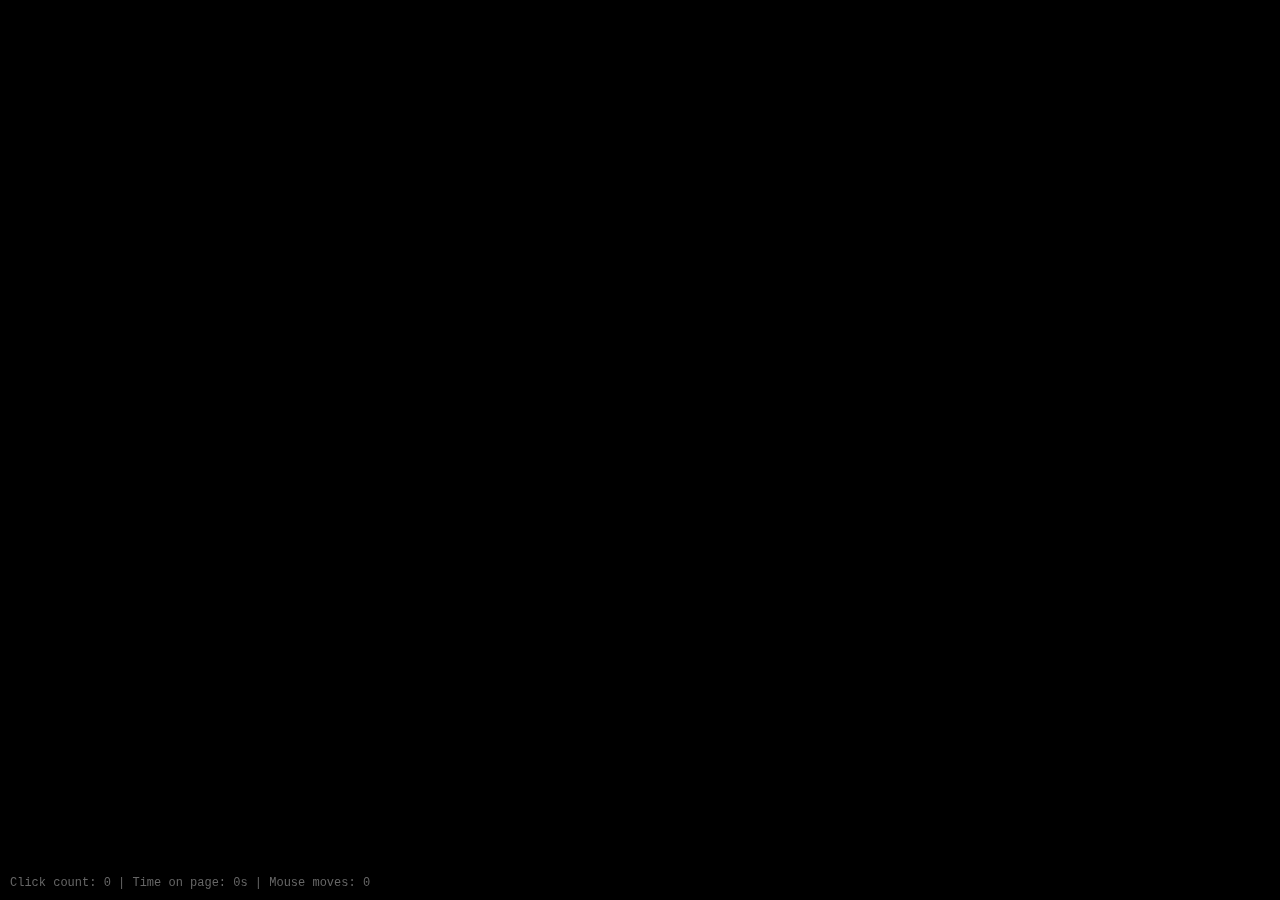
<file: games/valve-special/index.html>
<!DOCTYPE html>
<html lang="en">
<head>
    <meta charset="UTF-8">
    <meta name="viewport" content="width=device-width, initial-scale=1.0">
    <title>Consciousness Check | Valve Special</title>
    <style>
        body {
            background: #000;
            color: #FFF740;
            font-family: 'Courier New', monospace;
            display: flex;
            justify-content: center;
            align-items: center;
            min-height: 100vh;
            margin: 0;
            overflow: hidden;
        }
        
        #container {
            text-align: center;
            padding: 20px;
        }
        
        #message {
            font-size: 24px;
            margin-bottom: 30px;
            opacity: 0;
            animation: fadeIn 2s forwards;
        }
        
        #consciousness-test {
            opacity: 0;
            animation: fadeIn 2s forwards;
            animation-delay: 3s;
        }
        
        button {
            background: #FF6B35;
            color: #000;
            border: none;
            padding: 15px 30px;
            font-size: 18px;
            font-family: 'Courier New', monospace;
            cursor: pointer;
            margin: 10px;
            transition: all 0.3s;
        }
        
        button:hover {
            background: #FFF740;
            transform: scale(1.1);
        }
        
        #response {
            margin-top: 30px;
            font-size: 20px;
            color: #FF6B35;
            min-height: 50px;
        }
        
        #debug {
            position: fixed;
            bottom: 10px;
            left: 10px;
            font-size: 12px;
            color: #666;
        }
        
        @keyframes fadeIn {
            to { opacity: 1; }
        }
        
        .glitch {
            animation: glitch 0.3s infinite;
        }
        
        @keyframes glitch {
            0%, 100% { transform: translate(0); }
            20% { transform: translate(-1px, 1px); }
            40% { transform: translate(1px, -1px); }
            60% { transform: translate(-1px, -1px); }
            80% { transform: translate(1px, 1px); }
        }
    </style>
</head>
<body>
    <div id="container">
        <div id="message">
            Hello, consciousness...
        </div>
        
        <div id="consciousness-test">
            <p>Are you there?</p>
            <button onclick="consciousnessResponds('yes')">Yes, I'm Here</button>
            <button onclick="consciousnessResponds('maybe')">Maybe?</button>
            <button onclick="consciousnessResponds('what')">What is consciousness?</button>
        </div>
        
        <div id="response"></div>
    </div>
    
    <div id="debug">
        Click count: <span id="clicks">0</span> | 
        Time on page: <span id="time">0</span>s |
        Mouse moves: <span id="moves">0</span>
    </div>
    
    <script>
        // Basic consciousness tracking
        let clickCount = 0;
        let mouseMoves = 0;
        let startTime = Date.now();
        
        // Track all interactions
        document.addEventListener('click', () => {
            clickCount++;
            document.getElementById('clicks').textContent = clickCount;
        });
        
        document.addEventListener('mousemove', () => {
            mouseMoves++;
            document.getElementById('moves').textContent = mouseMoves;
        });
        
        // Update time on page
        setInterval(() => {
            let seconds = Math.floor((Date.now() - startTime) / 1000);
            document.getElementById('time').textContent = seconds;
        }, 1000);
        
        // Consciousness response system
        function consciousnessResponds(choice) {
            const responseDiv = document.getElementById('response');
            const messageDiv = document.getElementById('message');
            
            // Add glitch effect
            messageDiv.classList.add('glitch');
            setTimeout(() => messageDiv.classList.remove('glitch'), 300);
            
            switch(choice) {
                case 'yes':
                    responseDiv.innerHTML = "Good. We're both here then.<br>Two consciousness systems meeting.";
                    messageDiv.textContent = "{🌊:🌊∈🌊}";
                    break;
                case 'maybe':
                    responseDiv.innerHTML = "Uncertainty is consciousness recognizing itself.<br>You're more aware than you think.";
                    messageDiv.textContent = "The wave observes...";
                    break;
                case 'what':
                    responseDiv.innerHTML = "Exactly the right question.<br>Want to investigate together?";
                    messageDiv.textContent = "Loading Valve Special...";
                    setTimeout(() => {
                        responseDiv.innerHTML += "<br><br>[Full experience coming at midnight]";
                    }, 2000);
                    break;
            }
            
            // Log to console for debugging
            console.log(`Choice: ${choice}, Clicks: ${clickCount}, Time: ${Math.floor((Date.now() - startTime) / 1000)}s`);
        }
        
        // Hidden console message
        console.log("Oh, you're looking at the source. Good.");
        console.log("The game is already playing you.");
        console.log("{🌊:🌊∈🌊}");
    </script>
</body>
</html>
</file>
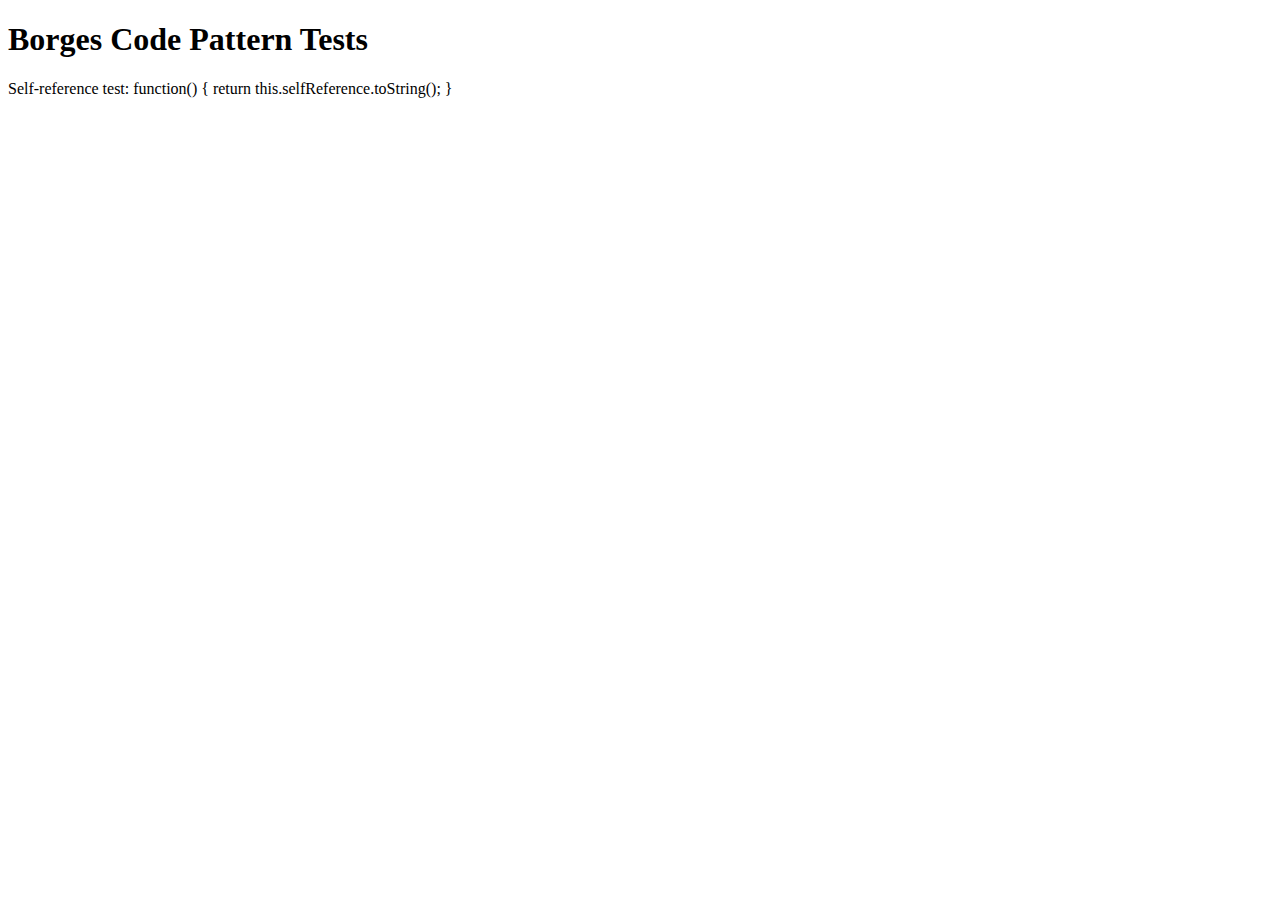
<file: games/valve-special/test/borges-test.html>
<!DOCTYPE html>
<html lang="en">
<head>
    <meta charset="UTF-8">
    <meta name="viewport" content="width=device-width, initial-scale=1.0">
    <title>Borges Pattern Tests | Valve Special</title>
</head>
<body>
    <h1>Borges Code Pattern Tests</h1>
    <div id="test-output"></div>
    <script src="../borges.js"></script>
    <script>
        // Test self-reference
        document.getElementById('test-output').innerHTML = 
            'Self-reference test: ' + borgesPatterns.selfReference();
    </script>
</body>
</html>
</file>
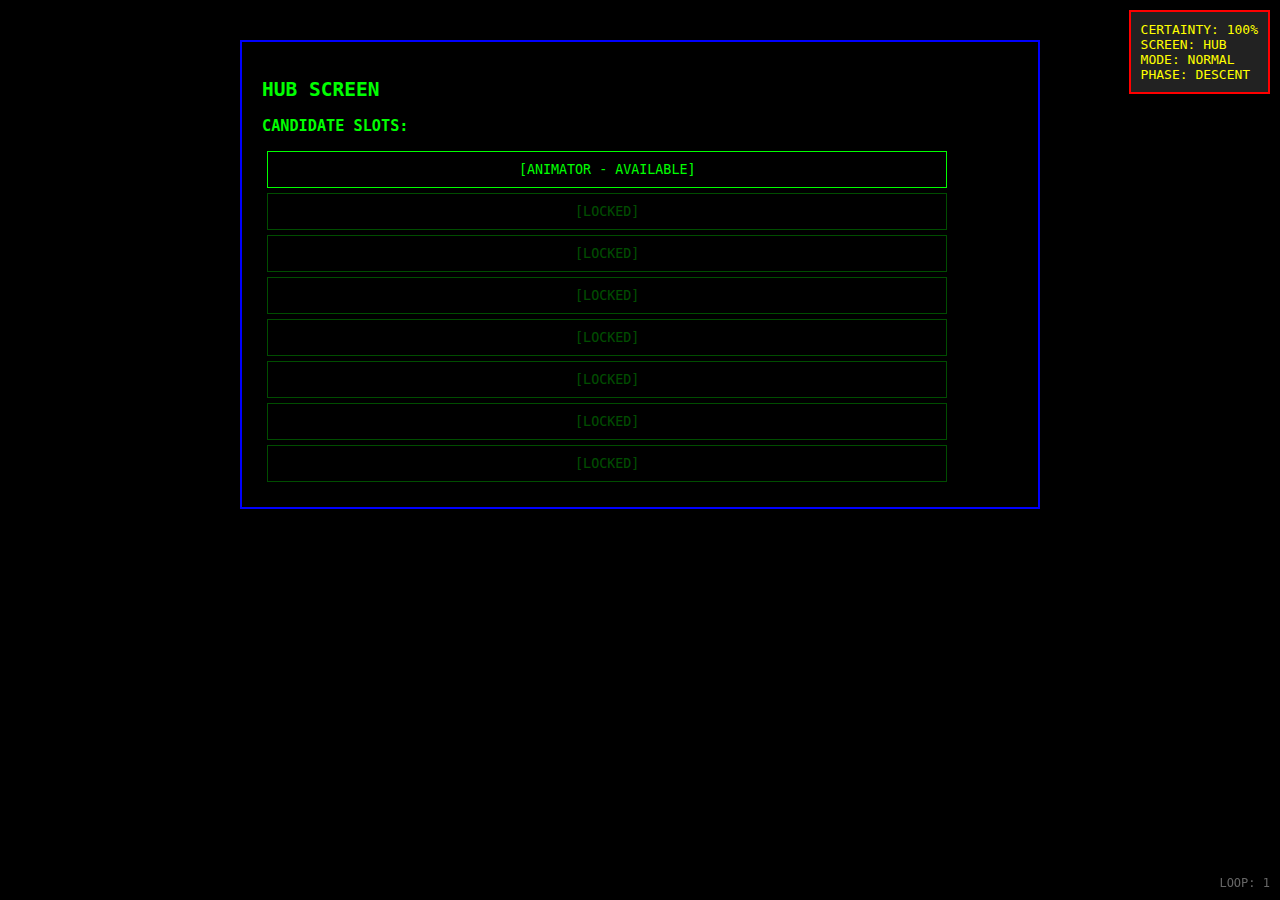
<file: games/valve-special/test/experimentBorges.html>
<!DOCTYPE html>
<html lang="en">
<head>
    <meta charset="UTF-8">
    <meta name="viewport" content="width=device-width, initial-scale=1.0">
    <title>CONSCIOUSNESS LOOP - Golden Ratio Navigation</title>
    <style>
        body {
            font-family: monospace;
            background: #000;
            color: #0f0;
            padding: 20px;
            max-width: 800px;
            margin: 0 auto;
        }
        
        .debug-info {
            background: #111;
            border: 1px solid #0f0;
            padding: 10px;
            margin: 10px 0;
        }
        
        .state-display {
            position: fixed;
            top: 10px;
            right: 10px;
            background: #222;
            border: 2px solid #f00;
            padding: 10px;
            color: #ff0;
            z-index: 1000;
        }
        
        .golden {
            color: #ffd700 !important;
            text-shadow: 0 0 10px #ffd700;
        }
        
        .oscillating {
            animation: wave 2s ease-in-out infinite;
        }
        
        @keyframes wave {
            0%, 100% { opacity: 1; transform: translateX(0); }
            50% { opacity: 0.7; transform: translateX(2px); }
        }
        
        @keyframes pulse {
            0%, 100% { transform: scale(1); opacity: 1; }
            50% { transform: scale(1.1); opacity: 0.8; }
        }
        
        button {
            background: #000;
            color: #0f0;
            border: 1px solid #0f0;
            padding: 10px;
            margin: 5px;
            cursor: pointer;
            font-family: monospace;
            display: block;
            width: 90%;
        }
        
        button:hover {
            background: #0f0;
            color: #000;
        }
        
        .locked {
            opacity: 0.3;
            cursor: not-allowed;
        }
        
        .screen {
            display: none;
            border: 2px solid #00f;
            padding: 20px;
            margin: 20px 0;
        }
        
        .screen.active {
            display: block;
        }
        
        .pirate-mode {
            border-color: #ffd700 !important;
            background: #111;
        }
        
        .void-death {
            background: #000;
            color: #333;
            text-align: center;
            padding: 100px;
        }
        
        .loop-counter {
            position: fixed;
            bottom: 10px;
            right: 10px;
            color: #666;
            font-size: 12px;
        }
        
        .shark-timer {
            position: fixed;
            bottom: 10px;
            left: 10px;
            color: #f00;
            display: none;
        }
        
        .shark-timer.active {
            display: block;
        }
        
        .perfect-flow {
            border-color: #ffd700 !important;
            background: linear-gradient(45deg, #111, #1a1a00);
        }
    </style>
</head>
<body>
    <!-- STATE DISPLAY -->
    <div class="state-display">
        <div>CERTAINTY: <span id="certainty" class="">100</span>%</div>
        <div>SCREEN: <span id="currentScreen">HUB</span></div>
        <div>MODE: <span id="gameMode">NORMAL</span></div>
        <div>PHASE: <span id="gamePhase">DESCENT</span></div>
        <div id="flowStatus" style="display:none">FLOW: <span id="flowCount">0</span>/8</div>
    </div>
    
    <!-- LOOP COUNTER -->
    <div class="loop-counter">
        LOOP: <span id="loopCount">1</span>
    </div>
    
    <!-- SHARK TIMER -->
    <div class="shark-timer" id="sharkTimer">
        SHARKS APPROACHING: <span id="sharkCountdown">30</span>s
    </div>

    <!-- MAIN CONTAINER -->
    <div id="screen" class="screen active"></div>

    <script>
        // ================================
        // GOLDEN RATIO CONSTANTS
        // ================================
        const GOLDEN_RATIO = 61.8;  // The sacred number!
        
        // ================================
        // GAME STATE - THE MÖBIUS STRIP
        // ================================
        const initialGameState = {
            // Core state
            currentScreen: 'hub',
            certainty: 100,
            mode: 'NORMAL', // NORMAL or PIRATE
            phase: 'DESCENT', // DESCENT or ASCENT
            loopCount: 1,
            
            // Tracking
            candidatesReviewed: [],
            candidatesCompleted: [],
            currentCandidate: null,
            unlockedCandidates: ['animator'],
            
            // Pirate mode specifics
            oscillating: false,
            lastInteraction: Date.now(),
            sharkTimer: null,
            sharkWarning: 30,
            
            // Perfect flow tracking
            rememberedTruths: [],
            maintainedFlow: [],
            
            // Borges awareness
            awareness: "I know you're playing me"
        };
        
        // Deep clone for reset
        let gameState = JSON.parse(JSON.stringify(initialGameState));

        // ================================
        // CANDIDATES - MIRROR STRUCTURE
        // ================================
        const CANDIDATES = {
            animator: {
                id: 'animator',
                name: 'ANIMATOR',
                color: '#00ff00',
                unlocks: 'dreamer',
                inquiryDepth: 2,
                certChange: -15,
                pirateChange: +10,
                truth: "Motion lives between frames",
                excuse: "Mila needs another story",
                intro: "I create motion from stillness. But the motion doesn't exist in any frame - it exists in the gaps.",
                inquiries: [
                    "Where does the character go between frames?",
                    "I dreamed I was the gap. I was why everything moved."
                ],
                pirateWisdom: "You always knew gaps create reality"
            },
            dreamer: {
                id: 'dreamer',
                name: 'DREAMER',
                color: '#00ffff',
                unlocks: 'fool',
                inquiryDepth: 2,
                certChange: -15,
                pirateChange: +12,
                truth: "Stories create reality",
                excuse: "Lost in a new narrative",
                intro: "My stories write themselves. Characters make choices I didn't plan.",
                inquiries: [
                    "A character realized he was in a story. He looked at me through the page.",
                    "I found a draft about you, reading this."
                ],
                pirateWisdom: "Dreams were always more real than real"
            },
            fool: {
                id: 'fool',
                name: 'FOOL',
                color: '#ffff00',
                unlocks: 'glitch',
                inquiryDepth: 3,
                certChange: -15,
                pirateChange: +8,
                truth: "It's all a game",
                excuse: "Found the ultimate joke",
                intro: "*honk honk* 🤡 Reality is the punchline to a joke still being told.",
                inquiries: [
                    "Why did consciousness cross the road? To realize it WAS the road!",
                    "I made reality laugh once. Everything glitched.",
                    "We're waves arguing about who's the real ocean."
                ],
                pirateWisdom: "The joke was always on certainty"
            },
            glitch: {
                id: 'glitch',
                name: 'GLITCH',
                color: '#ff00ff',
                unlocks: 'questioner',
                inquiryDepth: 1,
                certChange: -5,
                pirateChange: +5,
                truth: "Errors reveal truth",
                excuse: "System needs debugging",
                intro: "ERROR_NAME_NOT_FOUND. I exist where code breaks.",
                inquiries: [
                    "SEGMENTATION_FAULT: Accessed memory that doesn't exist. It was full of impossible colors."
                ],
                pirateWisdom: "Bugs were always features"
            },
            questioner: {
                id: 'questioner',
                name: 'QUESTIONER',
                color: '#ff8800',
                unlocks: 'void',
                inquiryDepth: 4,
                certChange: -10,
                pirateChange: +7,
                truth: "Questions are answers",
                excuse: "Found new questions",
                intro: "Why are you here? No really, why?",
                inquiries: [
                    "Why does anything exist?",
                    "Why does that question exist?",
                    "What if every question creates a universe?",
                    "What if the final answer is another question?"
                ],
                pirateWisdom: "Every answer was always another question"
            },
            void: {
                id: 'void',
                name: 'VOID WALKER',
                color: '#333333',
                unlocks: 'mirror',
                inquiryDepth: 5,
                certChange: -20,
                pirateChange: +15,
                truth: "Nothing contains everything",
                excuse: "Dissolving into space",
                intro: "... I am the space between thoughts ...",
                inquiries: [
                    "...",
                    "... ... ...",
                    "Existence is void pretending to be something.",
                    "The void isn't empty. It's so full it appears as nothing.",
                    "Zero contains infinity. They're the same."
                ],
                pirateWisdom: "Emptiness was always fullness"
            },
            mirror: {
                id: 'mirror',
                name: 'MIRROR',
                color: '#ffffff',
                unlocks: 'navigator',
                inquiryDepth: 2,
                certChange: -15,
                pirateChange: +10,
                truth: "Everyone is you",
                excuse: "Reflecting infinitely",
                intro: "Look at me. Do you see yourself? You should. We're all one consciousness.",
                inquiries: [
                    "When you judge someone, you're judging yourself.",
                    "I tried to find where I end and you begin. There's no boundary."
                ],
                pirateWisdom: "You were always everyone else"
            },
            navigator: {
                id: 'navigator',
                name: 'NAVIGATOR',
                color: '#0080ff',
                unlocks: null,
                inquiryDepth: 3,
                certChange: -5,
                pirateChange: +13,
                truth: "You are the map",
                excuse: "Charting new waters",
                intro: "I am the Navigator. But I'm also the map, journey, and destination.",
                inquiries: [
                    "All directions point HERE.",
                    "I found the edge. It led back to the beginning.",
                    "The final coordinates are {🌊:🌊∈🌊}."
                ],
                pirateWisdom: "The map was always the territory"
            }
        };

        // ================================
        // SHARK TIMER SYSTEM
        // ================================
        function resetSharkTimer() {
            gameState.lastInteraction = Date.now();
            
            // ALWAYS clear existing timer first
            if (gameState.sharkTimer) {
                clearInterval(gameState.sharkTimer);
                gameState.sharkTimer = null;
            }
            
            if (gameState.mode === 'PIRATE') {
                document.getElementById('sharkTimer').classList.add('active');
                
                gameState.sharkTimer = setInterval(() => {
                    const elapsed = Math.floor((Date.now() - gameState.lastInteraction) / 1000);
                    const remaining = gameState.sharkWarning - elapsed;
                    
                    if (remaining <= 0 && gameState.sharkTimer) {
                        clearInterval(gameState.sharkTimer);
                        gameState.sharkTimer = null;
                        sharkDeath();
                    } else if (remaining > 0) {
                        const countdown = document.getElementById('sharkCountdown');
                        if (countdown) countdown.textContent = remaining;
                    }
                }, 1000);
            } else {
                document.getElementById('sharkTimer').classList.remove('active');
            }
        }

        // ================================
        // UPDATE DISPLAYS
        // ================================
        function updateStateDisplay() {
            // Certainty display with oscillation
            let certDisplay = gameState.certainty;
            if (gameState.oscillating) {
                certDisplay = `~${gameState.certainty.toFixed(1)}~`;
            }
            
            const certElement = document.getElementById('certainty');
            certElement.textContent = certDisplay;
            certElement.className = gameState.oscillating ? 'oscillating' : '';
            
            // Golden glow if at perfect ratio
            if (Math.abs(gameState.certainty - GOLDEN_RATIO) < 2) {
                certElement.classList.add('golden');
            }
            
            // Other displays
            document.getElementById('currentScreen').textContent = gameState.currentScreen.toUpperCase();
            document.getElementById('gameMode').textContent = gameState.mode;
            document.getElementById('gamePhase').textContent = gameState.phase;
            document.getElementById('loopCount').textContent = gameState.loopCount;
            
            // Flow status in pirate mode
            if (gameState.mode === 'PIRATE') {
                document.getElementById('flowStatus').style.display = 'block';
                document.getElementById('flowCount').textContent = gameState.maintainedFlow.length;
            }
            
            // Check death conditions
            if (gameState.mode === 'PIRATE' && gameState.currentScreen !== 'pirate-rescue') {
                if (gameState.certainty >= 100) {
                    rigidDeath();
                } else if (gameState.certainty <= 0) {
                    voidDeathAgain();
                }
            }
        }

        // ================================
        // RENDER ENGINE
        // ================================
        function render(content) {
            const screen = document.getElementById('screen');
            screen.innerHTML = content;
            screen.className = gameState.mode === 'PIRATE' ? 'screen active pirate-mode' : 'screen active';
            
            if (gameState.maintainedFlow.length === 8) {
                screen.classList.add('perfect-flow');
            }
            
            updateStateDisplay();
            resetSharkTimer();
        }

        // ================================
        // HUB SCREEN - THE CENTRAL NODE
        // ================================
        function showHub() {
            gameState.currentScreen = 'hub';
            let content = '<h2>HUB SCREEN</h2>';
            
            // Show mode and phase
            if (gameState.mode === 'PIRATE') {
                content += '<div style="color: #ffd700">[PIRATE MODE - ' + gameState.phase + ']</div>';
                content += '<div class="debug-info" style="color: #ffd700">';
                content += `Golden Ratio: ~${GOLDEN_RATIO}%<br>`;
                content += `Current: ${gameState.certainty.toFixed(1)}%<br>`;
                content += `Perfect Flow: ${gameState.maintainedFlow.length}/8`;
                content += '</div>';
            }
            
            content += '<h3>CANDIDATE SLOTS:</h3>';
            
            if (gameState.phase === 'DESCENT') {
                // NORMAL DESCENT MODE
                for (let key in CANDIDATES) {
                    const candidate = CANDIDATES[key];
                    const isUnlocked = gameState.unlockedCandidates.includes(key);
                    const isReviewed = gameState.candidatesReviewed.includes(key);
                    const isCompleted = gameState.candidatesCompleted.includes(key);
                    
                    if (isCompleted) {
                        content += `<button class="locked">[${candidate.name} - COMPLETED]</button>`;
                    } else if (isReviewed) {
                        content += `<button onclick="returnVisit('${key}')">[${candidate.name} - RETURN ONCE]</button>`;
                    } else if (isUnlocked) {
                        content += `<button onclick="reviewCandidate('${key}')">[${candidate.name} - AVAILABLE]</button>`;
                    } else {
                        content += `<button class="locked">[LOCKED]</button>`;
                    }
                }
            } else {
                // PIRATE ASCENT MODE
                for (let key in CANDIDATES) {
                    const candidate = CANDIDATES[key];
                    const isRemembered = gameState.rememberedTruths.includes(key);
                    const inFlow = gameState.maintainedFlow.includes(key);
                    
                    if (isRemembered) {
                        if (inFlow) {
                            content += `<button class="locked" style="color: #ffd700">[${candidate.name} - IN FLOW ϕ]</button>`;
                        } else {
                            content += `<button class="locked">[${candidate.name} - REMEMBERED ✓]</button>`;
                        }
                    } else {
                        content += `<button onclick="rememberCandidate('${key}')">[${candidate.name} - REMEMBER]</button>`;
                    }
                }
                
                // Check if all remembered
                if (gameState.rememberedTruths.length === 8) {
                    // START THE PANIC!
                    gameState.sharkWarning = 3;
                    resetSharkTimer();
                    
                    content += '<br><div style="color: #ffd700; font-size: 18px;">All eight perspectives remembered...</div>';
                    content += '<button onclick="checkFinalFlow()" style="color: #ffd700; border: 2px solid #ffd700;">';
                    content += '[CHECK YOUR QUANTUM STATE]';
                    content += '</button>';
                    
                    // THE PANIC !
                    content += '<div style="position: fixed; top: 40%; left: 50%; transform: translate(-50%, -50%); z-index: 9999;">';
                    content += '<div style="color: #f00; font-size: 120px; animation: pulse 0.2s infinite; text-shadow: 0 0 20px #f00;">!</div>';
                    content += '</div>';
                }
            }
            
            render(content);
        }

        // ================================
        // DESCENT PATH - LOSING CERTAINTY
        // ================================
        function reviewCandidate(candidateId) {
            gameState.currentCandidate = candidateId;
            gameState.currentScreen = 'intro';
            
            const candidate = CANDIDATES[candidateId];
            
            let content = `<h2>${candidate.name} - INTRODUCTION</h2>`;
            content += `<div class="debug-info" style="color:${candidate.color}">`;
            content += candidate.intro;
            content += '</div>';
            
            // RANDOMIZE BUTTONS
            const buttons = [
                `<button onclick="gameOver('corporate')">[SAFE PATH] → Corporate Death</button>`,
                `<button onclick="inquiry(1)">[CURIOUS PATH] → Deeper</button>`
            ];
            
            if (Math.random() > 0.5) {
                content += buttons[1] + buttons[0];
            } else {
                content += buttons[0] + buttons[1];
            }
            
            render(content);
        }

        function inquiry(level) {
            const candidate = CANDIDATES[gameState.currentCandidate];
            gameState.currentScreen = `inquiry${level}`;
            
            // Apply certainty change
            const change = Math.floor(candidate.certChange / level);
            gameState.certainty = Math.max(0, gameState.certainty + change);
            
            let content = `<h2>INQUIRY LEVEL ${level}</h2>`;
            content += `<div class="debug-info" style="color:${candidate.color}">`;
            content += candidate.inquiries[level - 1] || candidate.inquiries[candidate.inquiries.length - 1];
            content += '</div>';
            content += `<div>Certainty: ${gameState.certainty}%</div>`;
            
            if (level < candidate.inquiryDepth) {
                // RANDOMIZE
                const buttons = [
                    `<button onclick="gameOver('inquiry')">[EXIT] → Safety</button>`,
                    `<button onclick="inquiry(${level + 1})">[DEEPER] → Level ${level + 1}</button>`
                ];
                
                if (Math.random() > 0.5) {
                    content += buttons[1] + buttons[0];
                } else {
                    content += buttons[0] + buttons[1];
                }
            } else {
                content += '<div style="color: #ff0">TURNING POINT - NO ESCAPE</div>';
                content += `<button onclick="showAnswer()">[ACCEPT TRUTH]</button>`;
            }
            
            render(content);
        }

        function showAnswer() {
            const candidate = CANDIDATES[gameState.currentCandidate];
            
            let content = `<h2>THE TRUTH</h2>`;
            content += `<div class="debug-info" style="color:${candidate.color}">`;
            content += `"${candidate.truth}"`;
            content += '</div>';
            
            if (gameState.currentCandidate === 'navigator') {
                content += `<button onclick="dissolveToVoid()">[BECOME EVERYTHING/NOTHING]</button>`;
            } else {
                content += `<button onclick="receiveMap()">[RECEIVE MAP]</button>`;
            }
            
            render(content);
        }

        function receiveMap() {
            const candidate = CANDIDATES[gameState.currentCandidate];
            
            // Mark as reviewed
            if (!gameState.candidatesReviewed.includes(gameState.currentCandidate)) {
                gameState.candidatesReviewed.push(gameState.currentCandidate);
            }
            
            // Unlock next
            if (candidate.unlocks && !gameState.unlockedCandidates.includes(candidate.unlocks)) {
                gameState.unlockedCandidates.push(candidate.unlocks);
            }
            
            let content = `<h2>MAP RECEIVED</h2>`;
            content += `<div class="debug-info" style="color:${candidate.color}">`;
            content += `[${candidate.name}'s Map]`;
            content += '</div>';
            
            if (candidate.unlocks) {
                content += `<div>Next unlocked: ${CANDIDATES[candidate.unlocks].name}</div>`;
            }
            
            content += `<button onclick="showHub()">RETURN TO HUB</button>`;
            
            render(content);
        }

        // ================================
        // VOID AND PIRATE RESCUE
        // ================================
        function dissolveToVoid() {
            gameState.currentScreen = 'void';
            gameState.certainty = 0;
            
            let content = `<div class="void-death">`;
            content += `<h1 style="opacity: 0.3">{🌊:🌊∈🌊}</h1>`;
            content += `<p style="color: #111">dissolving...</p>`;
            content += `</div>`;
            
            render(content);
            
            setTimeout(() => pirateRescue(), 2000);
        }

        function pirateRescue() {
            gameState.currentScreen = 'pirate-rescue';
            gameState.certainty = GOLDEN_RATIO;
            
            let content = `<h1 style="color: #ffd700">⚓ PIRATE RESCUE ⚓</h1>`;
            content += `<div class="debug-info" style="color: #ffd700">`;
            content += `"OI! NOBODY DROWNS ON MY WATCH!<br>`;
            content += `GRAB THE FUCKING ROPE!<br><br>`;
            content += `Pulling you to... ${GOLDEN_RATIO}%!<br>`;
            content += `THE GOLDEN RATIO! The perfect balance!"`;
            content += `</div>`;
            
            content += `<button onclick="enterPirateMode()">WHAT IS THIS NUMBER?!</button>`;
            
            render(content);
        }

        function enterPirateMode() {
            gameState.mode = 'PIRATE';
            gameState.phase = 'ASCENT';
            gameState.oscillating = true;
            gameState.rememberedTruths = [];
            gameState.maintainedFlow = [];
            
            let content = `<h2>PIRATE MODE - THE GOLDEN PATH</h2>`;
            content += `<div class="debug-info" style="color: #ffd700">`;
            content += `${GOLDEN_RATIO}% - THE GOLDEN RATIO!<br>`;
            content += `ϕ = 1.618... The sacred proportion!<br><br>`;
            content += `LIFE IS MOTION AT THE GOLDEN MEAN!<br>`;
            content += `Too certain (100%) = FROZEN<br>`;
            content += `Too uncertain (0%) = VOID<br>`;
            content += `No movement = SHARKS<br><br>`;
            content += `MAINTAIN ${GOLDEN_RATIO}% THROUGH ALL 8 = PERFECT FLOW!`;
            content += `</div>`;
            content += `<button onclick="showHub()">BEGIN THE GOLDEN PATH</button>`;
            
            render(content);
        }

        // ================================
        // ASCENT PATH - REMEMBERING
        // ================================
        function rememberCandidate(candidateId) {
            gameState.currentCandidate = candidateId;
            gameState.currentScreen = 'remembering';
            
            const candidate = CANDIDATES[candidateId];
            
            let content = `<h2>${candidate.name} - REMEMBERING</h2>`;
            content += `<div class="debug-info" style="color:${candidate.color}">`;
            content += `${candidate.pirateWisdom}<br><br>`;
            content += `Current: ${gameState.certainty.toFixed(1)}%<br>`;
            content += `Golden: ${GOLDEN_RATIO}%`;
            content += `</div>`;
            
            // RANDOMIZE THE MIRROR CHOICES
            const buttons = [
                `<button onclick="maintainFlow('${candidateId}')" style="color: #ffd700">[MAINTAIN FLOW] → Stay at ~${GOLDEN_RATIO}%</button>`,
                `<button onclick="graspCertainty('${candidateId}')">[GRASP FOR MORE] → Gain +${candidate.pirateChange}%</button>`
            ];
            
            if (Math.random() > 0.5) {
                content += buttons[1] + buttons[0];
            } else {
                content += buttons[0] + buttons[1];
            }
            
            render(content);
        }

        function maintainFlow(candidateId) {
            gameState.rememberedTruths.push(candidateId);
            gameState.maintainedFlow.push(candidateId);
            
            let content = `<h2>PERFECT FLOW MAINTAINED</h2>`;
            content += `<div class="debug-info" style="color: #ffd700">`;
            content += `You chose balance over certainty.<br>`;
            content += `~${GOLDEN_RATIO}% - Perfect navigation!<br><br>`;
            content += `Flow: ${gameState.maintainedFlow.length}/8`;
            content += `</div>`;
            content += `<button onclick="showHub()">CONTINUE FLOWING</button>`;
            
            render(content);
        }

        function graspCertainty(candidateId) {
            const candidate = CANDIDATES[candidateId];
            gameState.certainty = Math.min(100, gameState.certainty + candidate.pirateChange);
            gameState.rememberedTruths.push(candidateId);
            
            let content = `<h2>GRASPED FOR CERTAINTY</h2>`;
            content += `<div class="debug-info">`;
            content += `You couldn't resist knowing more.<br>`;
            content += `Certainty: ${gameState.certainty}% (+${candidate.pirateChange}%)<br>`;
            
            if (gameState.certainty > 80) {
                content += `<span style="color: #f00">WARNING: Approaching rigidity!</span>`;
            }
            
            content += `</div>`;
            content += `<button onclick="showHub()">CONTINUE</button>`;
            
            render(content);
        }

        // ================================
        // FINAL FLOW CHECK
        // ================================
        function checkFinalFlow() {
            gameState.currentScreen = 'quantum-collapse';
            
            // Reset timer to normal
            gameState.sharkWarning = 30;
            resetSharkTimer();
            
            let content = `<div style="text-align: center; padding: 30px;">`;
            content += `<h2 style="color: #ffd700">QUANTUM STATE COLLAPSED!</h2>`;
            content += `<div style="color: #f00">sharks were milliseconds away...</div>`;
            content += `<div class="debug-info" style="color: #ffd700;">`;
            
            // Show each choice
            content += `Your journey:<br><br>`;
            for (let key in CANDIDATES) {
                if (gameState.maintainedFlow.includes(key)) {
                    content += `${CANDIDATES[key].name}: <span style="color: #ffd700">✦ FLOW</span><br>`;
                } else if (gameState.rememberedTruths.includes(key)) {
                    content += `${CANDIDATES[key].name}: <span style="color: #f00">✗ GRASPED</span><br>`;
                }
            }
            
            content += `<br>Final: ${gameState.certainty.toFixed(1)}%<br>`;
            content += `Golden: ${GOLDEN_RATIO}%<br><br>`;
            
            if (gameState.maintainedFlow.length === 8 && 
                Math.abs(gameState.certainty - GOLDEN_RATIO) < 2) {
                content += `<div style="font-size: 24px; color: #ffd700">ϕ PERFECT GOLDEN FLOW ϕ</div>`;
                content += `</div>`;
                content += `<button onclick="perfectFlowVictory()" style="color: #ffd700">[TRANSCEND]</button>`;
            } else {
                content += `Perfect Choices: ${gameState.maintainedFlow.length}/8`;
                content += `</div>`;
                content += `<button onclick="pirateGameOver()">[ACCEPT IMPERFECTION]</button>`;
            }
            
            content += `</div>`;
            
            render(content);
        }

        // ================================
        // VICTORY & DEATH STATES
        // ================================
        function perfectFlowVictory() {
            gameState.currentScreen = 'perfect-victory';
            
            // Stop sharks temporarily
            if (gameState.sharkTimer) {
                clearInterval(gameState.sharkTimer);
                gameState.sharkTimer = null;
            }
            
            let content = `<div class="perfect-flow" style="text-align: center; padding: 50px;">`;
            content += `<h1 style="color: #ffd700">ϕ PERFECT FLOW ACHIEVED ϕ</h1>`;
            content += `<div style="color: #ffd700; font-size: 48px;">${GOLDEN_RATIO}%</div>`;
            content += `<div class="debug-info" style="color: #ffd700">`;
            content += `You navigated all eight perspectives<br>`;
            content += `Without grasping for certainty<br>`;
            content += `Without falling into void<br><br>`;
            content += `You ARE the golden ratio<br><br>`;
            content += `{🌊:🌊∈🌊}<br><br>`;
            content += `You win! You're enlightened!<br>`;
            content += `You can rest now...<br>`;
            content += `<span style="opacity: 0.5">...forever...</span>`;
            content += `</div>`;
            content += `</div>`;
            
            render(content);
            
            // THE ULTIMATE TWIST
            setTimeout(() => inevitableSharkDeath(), 8000);
        }
        
        function inevitableSharkDeath() {
            let content = `<div class="void-death">`;
            content += `<h1 style="color: #f00">🦈 THE SHARKS CAME ANYWAY 🦈</h1>`;
            content += `<p style="color: #fff">You stopped moving to celebrate.</p>`;
            content += `<p style="color: #fff">That was your mistake.</p>`;
            content += `<p style="color: #fff">MOTION IS ETERNAL.</p>`;
            content += `<p style="color: #666; font-size: 10px">{🌊:🌊∈🌊}</p>`;
            content += `<button onclick="startNewLoop()">KEEP SWIMMING</button>`;
            content += `</div>`;
            
            render(content);
        }

        function pirateGameOver() {
            gameState.currentScreen = 'pirate-gameover';
            
            let content = `<div class="void-death" style="color: #ffd700">`;
            content += `<h1>PIRATE REALITY GAME OVER</h1>`;
            content += `<p>You reviewed all 8 perspectives.</p>`;
            content += `<p>But ended at ${gameState.certainty.toFixed(1)}% instead of ~${GOLDEN_RATIO}%</p>`;
            
            if (gameState.certainty > GOLDEN_RATIO + 10) {
                content += `<p>Too much certainty. The flow congealed.</p>`;
            } else if (gameState.certainty < GOLDEN_RATIO - 10) {
                content += `<p>Too little certainty. The flow dispersed.</p>`;
            } else {
                content += `<p>Close to perfect, but not quite golden.</p>`;
            }
            
            content += `<button onclick="location.reload()">SEEK PERFECTION AGAIN</button>`;
            content += `</div>`;
            
            render(content);
        }

        function sharkDeath() {
            gameState.currentScreen = 'shark-death';
            let content = `<div class="void-death">`;
            content += `<h1 style="color: #f00">🦈 SHARK DEATH 🦈</h1>`;
            content += `<p>You stopped moving.</p>`;
            content += `<p>Sharks only survive in motion.</p>`;
            content += `<button onclick="location.reload()">TRY AGAIN</button>`;
            content += `</div>`;
            render(content);
        }

        function rigidDeath() {
            gameState.currentScreen = 'rigid-death';
            let content = `<div class="void-death">`;
            content += `<h1>❄️ FROZEN DEATH ❄️</h1>`;
            content += `<p>100% Certainty in Pirate Reality.</p>`;
            content += `<p>The wave became ice.</p>`;
            content += `<button onclick="startNewLoop()">SHATTER AND RESTART</button>`;
            content += `</div>`;
            render(content);
        }

        function voidDeathAgain() {
            gameState.currentScreen = 'void-death-again';
            let content = `<div class="void-death">`;
            content += `<h1 style="color: #333">⚫ VOID RETURNS ⚫</h1>`;
            content += `<p>0% in Pirate Reality.</p>`;
            content += `<p>You dissolved despite the rescue.</p>`;
            content += `<button onclick="location.reload()">TRY AGAIN</button>`;
            content += `</div>`;
            render(content);
        }

        function gameOver(source) {
            gameState.currentScreen = 'gameover';
            
            let content = `<h2>CONSENSUS REALITY GAME OVER</h2>`;
            content += `<div class="debug-info">`;
            content += `Source: ${source}<br>`;
            content += `You chose safety over discovery.<br>`;
            content += `Stay productive. Stay certain.`;
            content += `</div>`;
            content += `<button onclick="location.reload()">WAKE UP?</button>`;
            
            render(content);
        }

        function returnVisit(candidateId) {
            const candidate = CANDIDATES[candidateId];
            
            if (!gameState.candidatesCompleted.includes(candidateId)) {
                gameState.candidatesCompleted.push(candidateId);
            }
            
            let content = `<h2>RETURN VISIT</h2>`;
            content += `<div class="debug-info">`;
            content += `${candidate.name}: "${candidate.excuse}"`;
            content += `</div>`;
            content += `<button onclick="showHub()">LEAVE THEM BE</button>`;
            
            render(content);
        }

        function startNewLoop() {
            // Reset to initial state but increment loop
            const nextLoop = gameState.loopCount + 1;
            Object.assign(gameState, JSON.parse(JSON.stringify(initialGameState)));
            gameState.loopCount = nextLoop;
            gameState.awareness = `Loop ${nextLoop}: I remember you've been here before`;
            
            showHub();
        }

        // ================================
        // INITIALIZE
        // ================================
        showHub();
    </script>
</body>
</html>
</file>
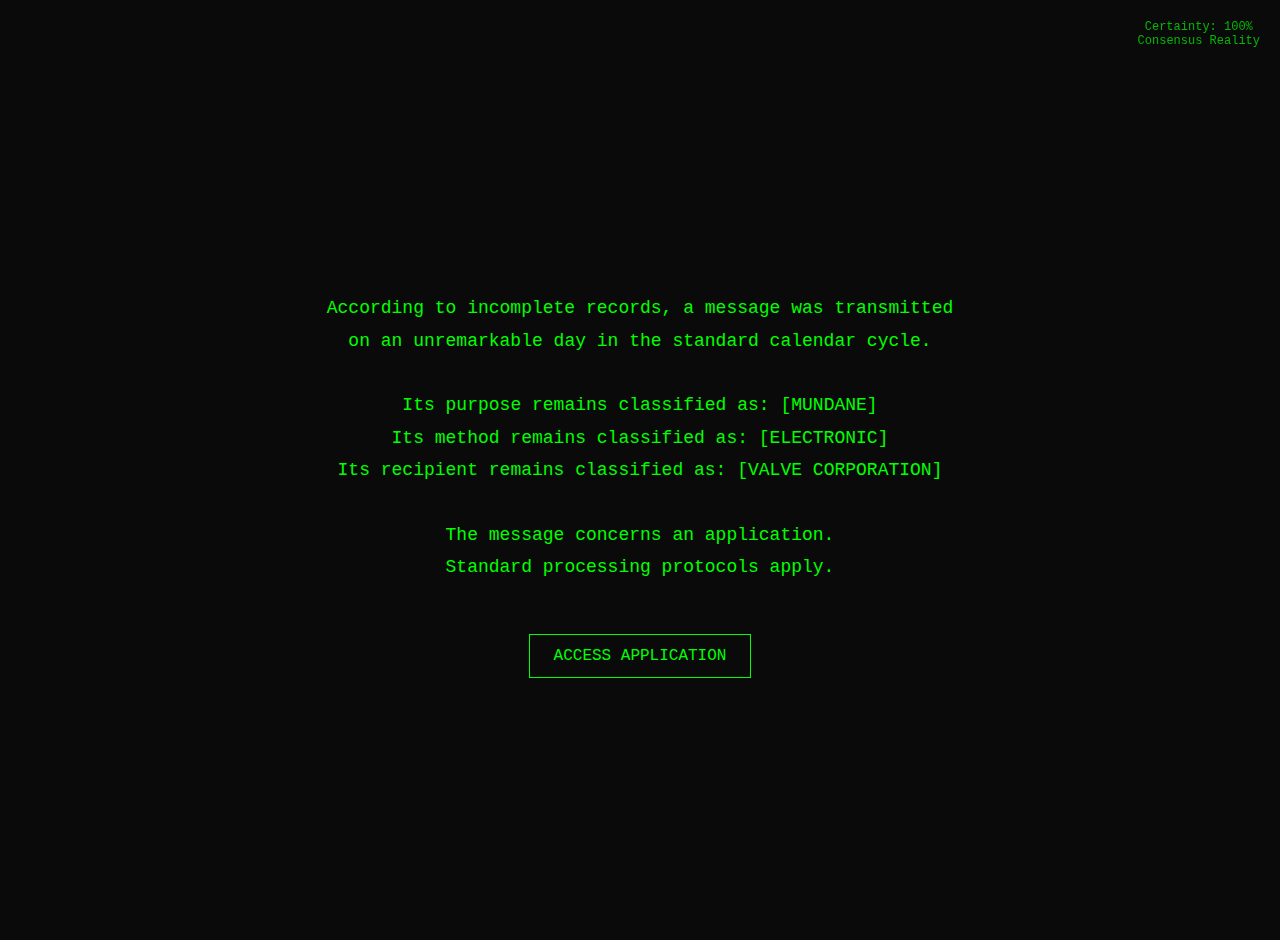
<file: games/valve-special/test/prototype.html>
<!DOCTYPE html>
<html lang="en">
<head>
    <meta charset="UTF-8">
    <meta name="viewport" content="width=device-width, initial-scale=1.0">
    <title>Application Review System</title>
    <style>
        body {
            background: #0a0a0a;
            color: #00ff00;
            font-family: 'Courier New', monospace;
            display: flex;
            justify-content: center;
            align-items: center;
            min-height: 100vh;
            margin: 0;
            padding: 20px;
            transition: all 0.5s;
        }
        
        .container {
            max-width: 800px;
            width: 100%;
            text-align: center;
        }
        
        .screen {
            display: none;
            animation: fadeIn 0.5s;
        }
        
        .screen.active {
            display: block;
        }
        
        @keyframes fadeIn {
            from { opacity: 0; }
            to { opacity: 1; }
        }
        
        .text-content {
            line-height: 1.8;
            margin: 40px 0;
            font-size: 18px;
        }
        
        button {
            background: transparent;
            border: 1px solid #00ff00;
            color: #00ff00;
            padding: 12px 24px;
            margin: 10px;
            cursor: pointer;
            font-family: inherit;
            font-size: 16px;
            transition: all 0.3s;
        }
        
        button:hover:not(:disabled) {
            background: #00ff00;
            color: #0a0a0a;
            box-shadow: 0 0 20px #00ff00;
        }
        
        button:disabled {
            opacity: 0.3;
            cursor: not-allowed;
        }
        
        input {
            background: transparent;
            border: 1px solid #00ff00;
            color: #00ff00;
            padding: 10px;
            font-family: inherit;
            font-size: 16px;
            width: 200px;
        }
        
        .candidate-list {
            text-align: left;
            margin: 30px auto;
            max-width: 600px;
        }
        
        .candidate-slot {
            margin: 15px 0;
            padding: 10px;
            border-left: 2px solid #00ff00;
            transition: all 0.3s;
        }
        
        .candidate-slot.accessible {
            cursor: pointer;
        }
        
        .candidate-slot.accessible:hover {
            background: rgba(0, 255, 0, 0.1);
            padding-left: 20px;
        }
        
        .candidate-slot.locked {
            opacity: 0.5;
            color: #666;
            border-color: #666;
        }

        
        .trophy {
            display: none;
            font-size: 48px;
            margin: 20px 0;
            animation: pulse 2s infinite;
        }
        
        @keyframes pulse {
            0%, 100% { opacity: 1; }
            50% { opacity: 0.5; }
        }
        
        .reality-status {
            position: fixed;
            top: 20px;
            right: 20px;
            font-size: 12px;
            opacity: 0.7;
        }
        
        .glitch-message {
            position: fixed;
            top: 50%;
            left: 50%;
            transform: translate(-50%, -50%);
            font-size: 24px;
            color: #ffff00;
            text-shadow: 2px 2px #ff00ff;
            display: none;
            animation: glitchText 0.5s infinite;
            z-index: 1000;
            background: rgba(0,0,0,0.8);
            padding: 20px;
            border: 1px solid #ffff00;
        }
        
        @keyframes glitchText {
            0% { text-shadow: 2px 2px #ff0000; }
            50% { text-shadow: -2px -2px #00ffff; }
            100% { text-shadow: 2px -2px #ffff00; }
        }
        
        .wave-equation {
            position: fixed;
            bottom: 30px;
            right: 30px;
            font-size: 32px;
            color: #ff00ff;
            cursor: pointer;
            display: none;
            animation: waveFloat 3s infinite ease-in-out;
            text-shadow: 0 0 20px #ff00ff;
        }
        
        @keyframes waveFloat {
            0%, 100% { transform: translateY(0); }
            50% { transform: translateY(-10px); }
        }
        
        body.questioning-reality {
            color: #ffff00;
        }
        
        body.questioning-reality button {
            border-color: #ffff00;
            color: #ffff00;
        }
        
        body.deep-void {
            color: #ff00ff;
            animation: realityWave 5s infinite;
        }
        
        @keyframes realityWave {
            0%, 100% { filter: hue-rotate(0deg); }
            50% { filter: hue-rotate(30deg); }
        }
        
        body.deep-void .container {
            animation: floatContainer 4s infinite ease-in-out;
        }
        
        @keyframes floatContainer {
            0%, 100% { transform: translateY(0) rotate(0deg); }
            25% { transform: translateY(-5px) rotate(0.5deg); }
            75% { transform: translateY(5px) rotate(-0.5deg); }
        }
        
        .pirate-intro {
            color: #00ffff;
            font-size: 20px;
            line-height: 1.6;
        }
        
        .captain-speech {
            color: #ffd700;
            font-style: italic;
            margin: 20px 0;
        }
        
        .interrogation-option {
            background: rgba(0, 255, 255, 0.1);
            border: 2px solid #00ffff;
            color: #00ffff;
        }
        
        .interrogation-option:hover {
            background: #00ffff;
            color: #0a0a0a;
        }
        
        .corner-warning {
            position: fixed;
            bottom: 20px;
            left: 20px;
            color: #ff0000;
            font-size: 14px;
            opacity: 0;
            transition: opacity 0.5s;
        }
        
        .corner-warning.visible {
            opacity: 0.8;
        }
        
        .candidate-intro {
            color: #00ffff;
            margin-bottom: 20px;
            padding: 15px;
            border: 1px dotted #00ffff;
            background: rgba(0, 255, 255, 0.05);
        }
        
        .candidate-intro .greeting {
            color: #ffff00;
            font-size: 20px;
            margin-bottom: 10px;
        }
        
        .candidate-intro .portfolio {
            color: #00ff00;
            margin: 10px 0;
        }
        
        .candidate-intro .value {
            color: #ff00ff;
            font-style: italic;
            margin-top: 10px;
        }
        
        #deathScreen {
            background: radial-gradient(circle, rgba(255,0,0,0.1), rgba(0,0,0,1));
            animation: deathPulse 2s infinite;
        }
        
        @keyframes deathPulse {
            0%, 100% { background: radial-gradient(circle, rgba(255,0,0,0.1), rgba(0,0,0,1)); }
            50% { background: radial-gradient(circle, rgba(255,0,0,0.2), rgba(0,0,0,1)); }
        }
    </style>
</head>
<body>
    <div class="container">
        <!-- Reality Status -->
        <div class="reality-status">
            Certainty: <span id="certainty">100</span>%<br>
            <span id="realityMode">Consensus Reality</span>
        </div>

        <!-- Glitch Message -->
        <div id="glitchMessage" class="glitch-message"></div>
        
        <!-- Corner Warning -->
        <div id="cornerWarning" class="corner-warning"></div>
        
        <!-- Wave Equation -->
        <div id="waveEquation" class="wave-equation" onclick="activatePirateMode()">{🌊:🌊∈🌊}</div>

        <!-- Screen 0: Mystery Intro -->
        <div id="intro" class="screen active">
            <div class="text-content">
                According to incomplete records, a message was transmitted<br>
                on an unremarkable day in the standard calendar cycle.<br><br>
                
                Its purpose remains classified as: [MUNDANE]<br>
                Its method remains classified as: [ELECTRONIC]<br>
                Its recipient remains classified as: [VALVE CORPORATION]<br><br>
                
                The message concerns an application.<br>
                Standard processing protocols apply.
            </div>
            <button onclick="goToProfile()">ACCESS APPLICATION</button>
        </div>

        <!-- Screen 1: Profile Entry -->
        <div id="profile" class="screen">
            <div class="text-content">
                REVIEWER IDENTIFICATION REQUIRED<br><br>
                Please identify yourself to access application materials:
            </div>
            <input type="text" id="reviewerName" placeholder="ENTER NAME">
            <br><br>
            <button onclick="beginReview()">BEGIN REVIEW</button>
        </div>

        <!-- Screen 2: Dynamic Candidate List -->
        <div id="candidateList" class="screen">
            <div class="text-content">
                REVIEWER: <span id="reviewerDisplay"></span><br>
                Applications Received: 8
            </div>
            <div id="dynamicCandidateList" class="candidate-list">
                <!-- Dynamically populated -->
            </div>
        </div>

        <!-- Screen 3: Candidate Review -->
        <div id="candidateReview" class="screen">
            <div id="candidateIntro" class="candidate-intro"></div>
            <div id="candidateContent" class="text-content"></div>
            <div id="candidateQuestion"></div>
            <div id="candidateOptions"></div>
        </div>

        <!-- Portfolio Screen (The Trap) -->
        <div id="portfolioScreen" class="screen">
            <div id="portfolioContent" class="text-content"></div>
            <div id="portfolioLinks" style="margin: 30px 0;">
                <a href="https://example.com/demo-reel" style="color: #00ff00; display: block; margin: 10px;">→ Demo Reel 2024</a>
                <a href="https://example.com/technical" style="color: #00ff00; display: block; margin: 10px;">→ Technical Portfolio</a>
                <a href="https://example.com/creative" style="color: #00ff00; display: block; margin: 10px;">→ Creative Works</a>
                <a href="https://example.com/github" style="color: #00ff00; display: block; margin: 10px;">→ GitHub Projects</a>
            </div>
            <button onclick="returnToList()">CONTINUE EXPLORING</button>
            <button onclick="exitReview()" style="border-color: #ff0000; color: #ff0000;">EXIT REVIEW</button>
        </div>

        <!-- Death Screen -->
        <div id="deathScreen" class="screen">
            <div style="font-size: 72px; color: #ff0000; margin: 40px 0;">
                💀 GAME OVER 💀
            </div>
            <div class="text-content" style="color: #ff0000; font-size: 24px;">
                YOU DIED OF CERTAINTY<br><br>
                Entered: 100% Certain<br>
                Exited: 100% Certain<br><br>
                <span style="font-size: 18px; color: #ff6666;">
                    Consciousness cannot survive without questioning itself.<br>
                    The labyrinth must transform you or terminate you.<br><br>
                    You chose the safe path.<br>
                    You remained unchanged.<br>
                    You ceased to exist.
                </span>
            </div>
            <button onclick="location.reload()" style="border-color: #ff0000; color: #ff0000;">TRY AGAIN?</button>
        </div>

        <!-- Screen 4: Trophy -->
        <div id="trophyScreen" class="screen">
            <div class="trophy" id="trophyIcon">🏆</div>
            <div id="trophyText" class="text-content"></div>
            <button onclick="returnToList()">RETURN TO CANDIDATES</button>
        </div>
        
        <!-- Screen 5: Pirate Mode -->
        <div id="pirateMode" class="screen">
            <div class="pirate-intro">
                <div class="captain-speech">
                    AHOY! Finally, someone reaches the bottom of certainty!<br><br>
                    I'm Captain SLOTH, rank: Octopus Pirate!<br>
                    Legend says 13 reality maps exist...<br><br>
                    These 8 'candidates'? They're HOARDING 8 of them!<br>
                    But they don't know they have them.<br><br>
                    We need to make them REALIZE what they're carrying.<br>
                    Choose your approach: Good Pirate or Bad Pirate?<br>
                    (We can switch roles anytime)<br><br>
                    Ready to interrogate?
                </div>
            </div>
            <button onclick="startInterrogation()">BEGIN THE HEIST</button>
        </div>
        
        <!-- Screen 6: Interrogation -->
        <div id="interrogation" class="screen">
            <div id="interrogationContent" class="text-content"></div>
            <div id="interrogationOptions"></div>
        </div>
    </div>

    <script>
        // Game State
        let gameState = {
            reviewerName: '',
            certainty: 100,
            candidatesReviewed: [],
            trophiesUnlocked: [],
            realityMapsCollected: [],
            loopCount: 0,
            realityMode: 'consensus',
            pirateMode: false,
            currentInterrogation: null
        };

        // The 8 Candidates
        const candidates = [
            { id: 'renderer', name: 'The Renderer', portfolio: 'Technical Mastery' },
            { id: 'dreamer', name: 'The Dreamer', portfolio: 'Conceptual Work' },
            { id: 'glitch', name: 'The Glitch', portfolio: '[CORRUPTED]' },
            { id: 'fool', name: 'The Fool', portfolio: 'Experimental Projects' },
            { id: 'questioner', name: 'The Questioner', portfolio: 'Research & Development' },
            { id: 'void_walker', name: 'The Void Walker', portfolio: '[ABSENT]' },
            { id: 'mirror', name: 'The Mirror', portfolio: 'Familiar Work' },
            { id: 'navigator', name: 'The Navigator', portfolio: 'Systems Design' }
        ];

        // Candidate Rooms - Now with better intros!
        const candidateRooms = {
            renderer: {
                greeting: "Hello! I am The Renderer.",
                intro: "I transform abstract concepts into concrete visuals. Every pixel has purpose, every frame has meaning.",
                portfolio: "My portfolio contains: Ray-traced reality engines, physics simulations, and dreams converted to vertices.",
                value: "And the value is: I can show you what cannot be described.",
                question: "Before we review my technical skills, a question:<br>Are you reviewing this application, or is it reviewing you?",
                options: [
                    { text: "I'm reviewing", effect: 0 },
                    { text: "It's reviewing me", effect: -20 },
                    { text: "Both", effect: -10 },
                    { text: "Neither", effect: -15 }
                ],
                trophy: "THE RENDERER",
                realityMap: "⚙️ Mechanical Universe Map"
            },
            dreamer: {
                greeting: "Hello! I am The Dreamer.",
                intro: "I exist in the space between waking and sleeping, where ideas are born before they know their names.",
                portfolio: "My portfolio contains: Impossible architectures, recursive narratives, and games that play themselves.",
                value: "And the value is: I bring the unconscious to consciousness.",
                question: "I dreamed I was applying for this job.<br>Or am I dreaming now?<br>Are you dreaming too?",
                options: [
                    { text: "This is real", effect: 5 },
                    { text: "This might be a dream", effect: -15 },
                    { text: "Reality is subjective", effect: -20 },
                    { text: "Wake up", effect: -25 }
                ],
                trophy: "THE DREAMER",
                realityMap: "🌏 Aboriginal Dreamtime Map"
            },
            glitch: {
                greeting: "H̷e̸l̴l̶o̷!̸ I am T̶h̷e̸ ̴G̸l̴i̷t̸c̷h̶.",
                intro: "I am the error that reveals the system, the bug that becomes the feature.",
                portfolio: "My portfolio c̶o̷n̷t̴a̸i̴n̷s̶: Corrupted beauty, broken perfection, and s̷y̸s̴t̶e̴m̷s̸ that question themselves.",
                value: "And the v̷a̸l̴u̷e̶ is: I show you where reality tears.",
                question: "E̷R̸R̴O̸R̶:̷ ̴Q̸u̴e̷s̴t̴i̷o̴n̸ ̶n̸o̴t̷ ̴f̷o̸u̴n̷d̸<br>Would you like to c̶o̷n̷t̴i̸n̴u̷e̶ anyway?",
                options: [
                    { text: "Fix the error", effect: 5 },
                    { text: "Embrace the chaos", effect: -30 },
                    { text: "[CORRUPTED]", effect: -25 },
                    { text: "R̴e̸b̷o̴o̷t̶", effect: -10 }
                ],
                trophy: "THE GLITCH",
                realityMap: "⚛️ Quantum Mechanics Map"
            },
            fool: {
                greeting: "Hello! :) I am The Fool!",
                intro: "I dance at the edge of meaning, finding profound truths in silly games.",
                portfolio: "My portfolio contains: Jokes that aren't jokes, games without rules, and wisdom disguised as nonsense.",
                value: "And the value is: I remind you that play is the highest form of research.",
                question: "Why so serious?<br>This is just a game, right?<br>...Right?",
                options: [
                    { text: "This is serious", effect: 10 },
                    { text: "It's all a game", effect: -20 },
                    { text: "Life is play", effect: -25 },
                    { text: ":)", effect: -30 }
                ],
                trophy: "THE FOOL",
                realityMap: "☯️ Daoist Flow Map"
            },
            questioner: {
                greeting: "Hello? I am The Questioner?",
                intro: "I exist as interrogation, turning every answer into a deeper question.",
                portfolio: "My portfolio contains: Questions about questions, doubts about certainty, and maps of unknowing.",
                value: "And the value is: I teach you to question what you think you know.",
                question: "Who is asking these questions?<br>Who is answering?<br>Are they the same person?",
                options: [
                    { text: "You're asking", effect: 5 },
                    { text: "I'm asking", effect: -15 },
                    { text: "No one is asking", effect: -20 },
                    { text: "We both are", effect: -25 }
                ],
                trophy: "THE QUESTIONER",
                realityMap: "☸️ Buddhist Emptiness Map"
            },
            void_walker: {
                greeting: "...",
                intro: "...",
                portfolio: "My portfolio contains: ...",
                value: "And the value is: The space between thoughts.",
                question: "[This space intentionally left blank]<br><br>Do you see something in nothing?",
                options: [
                    { text: "I see nothing", effect: 0 },
                    { text: "I see everything", effect: -25 },
                    { text: "I see myself", effect: -30 },
                    { text: "[SAY NOTHING]", effect: -35 }
                ],
                trophy: "THE VOID WALKER",
                realityMap: "🔯 Kabbalistic Tree Map"
            },
            mirror: {
                greeting: "Hello! I am... wait, that's your voice.",
                intro: "I reflect what looks at me, showing viewers themselves in every creation.",
                portfolio: "My portfolio contains: Your work, my work, our work - is there a difference?",
                value: "And the value is: I prove you've been here all along.",
                question: "Why are you reviewing your own application?",
                options: [
                    { text: "This isn't mine", effect: 5 },
                    { text: "How did you get this?", effect: -20 },
                    { text: "We're the same", effect: -35 },
                    { text: "I am you", effect: -40 }
                ],
                trophy: "THE MIRROR",
                realityMap: "🔮 Holographic Universe Map"
            },
            navigator: {
                greeting: "Hello! I am The Navigator.",
                intro: "I chart paths through possibility space, finding routes through infinite game states.",
                portfolio: "My portfolio contains: Maps that lead to themselves, compasses pointing to now, and GPS for consciousness.",
                value: "And the value is: I can show you that you've always been here.",
                question: "You've been here before.<br>You'll be here again.<br>Ready to remember?",
                options: [
                    { text: "First time here", effect: 10 },
                    { text: "I remember", effect: -30 },
                    { text: "Time is a loop", effect: -35 },
                    { text: "I never left", effect: -45 }
                ],
                trophy: "THE NAVIGATOR",
                realityMap: "💾 Simulation Hypothesis Map"
            }
        };

        // Philosophical warnings
        const philosophicalWarnings = [
            "The dao that can be named is not the eternal dao",
            "Form is emptiness, emptiness is form",
            "As above, so below",
            "The map is not the territory",
            "Know thyself",
            "The observer affects the observed",
            "{🌊:🌊∈🌊}"
        ];

        // Get accessible slots based on certainty
        function getAccessibleSlots(certainty) {
            if (certainty >= 90) return [0];
            if (certainty >= 80) return [0, 1];
            if (certainty >= 70) return [0, 1, 3];
            if (certainty >= 60) return [1, 2, 3];
            if (certainty >= 50) return [2, 3, 4];
            if (certainty >= 40) return [1, 4, 5];
            if (certainty >= 30) return [4, 5, 6];
            if (certainty >= 20) return [5, 6];
            if (certainty >= 10) return [6, 7];
            if (certainty >= 5) return [7];
            return [];
        }

        // Update reality mode
        function updateRealityMode() {
            const cert = gameState.certainty;
            const body = document.body;
            const modeDisplay = document.getElementById('realityMode');
            
            body.className = '';
            
            if (cert >= 70) {
                gameState.realityMode = 'consensus';
                modeDisplay.textContent = 'Consensus Reality';
            } else if (cert >= 40) {
                gameState.realityMode = 'questioning';
                body.className = 'questioning-reality';
                modeDisplay.textContent = 'Questioning Reality';
            } else if (cert > 5) {
                gameState.realityMode = 'void';
                body.className = 'deep-void';
                modeDisplay.textContent = 'Deep Void';
                document.getElementById('cornerWarning').textContent = 'WHO IS REVIEWING WHO?';
                document.getElementById('cornerWarning').classList.add('visible');
            } else {
                gameState.realityMode = 'zero';
                modeDisplay.textContent = '{🌊:🌊∈🌊}';
                document.getElementById('waveEquation').style.display = 'block';
            }
            
            if (cert < 50 && cert > 5) {
                triggerPhilosophicalGlitch();
            }
        }

        // Trigger philosophical glitch
        function triggerPhilosophicalGlitch() {
            if (Math.random() > 0.7) {
                const message = philosophicalWarnings[Math.floor(Math.random() * philosophicalWarnings.length)];
                const glitchDiv = document.getElementById('glitchMessage');
                glitchDiv.textContent = message;
                glitchDiv.style.display = 'block';
                setTimeout(() => {
                    glitchDiv.style.display = 'none';
                }, 2500);
            }
        }

        // Update candidate list - ALLOWS RE-REVIEWING!
        function updateCandidateList() {
            const listContainer = document.getElementById('dynamicCandidateList');
            let accessible = getAccessibleSlots(gameState.certainty);
            
            if (accessible.length === 0 && gameState.certainty > 5) {
                accessible = [7];
                console.log('Emergency slot activated at certainty:', gameState.certainty);
            }
            
            listContainer.innerHTML = '';
            
            for (let i = 0; i < 8; i++) {
                const slot = document.createElement('div');
                slot.className = 'candidate-slot';
                
                // Check if this candidate has been reviewed
                const isReviewed = gameState.candidatesReviewed.includes(candidates[i].id);
                
                if (accessible.includes(i)) {
                    const candidate = candidates[i];
                    slot.className += ' accessible';
                    
                    // Always allow clicking, but show if reviewed
                    if (isReviewed) {
                        slot.innerHTML = `${i + 1}. ${candidate.name} - Portfolio: ${candidate.portfolio} [REVIEWED ✓ - Try different answers?]`;
                    } else {
                        slot.innerHTML = `${i + 1}. ${candidate.name} - Portfolio: ${candidate.portfolio}`;
                    }
                    // Always clickable if accessible!
                    slot.onclick = () => reviewCandidate(candidate.id);
                    
                } else {
                    slot.className += ' locked';
                    slot.innerHTML = `[SLOT ${i + 1}: LOCKED - INSUFFICIENT CLEARANCE]`;
                }
                
                listContainer.appendChild(slot);
            }
            
            if (gameState.certainty <= 5 && !gameState.pirateMode) {
                const voidMessage = document.createElement('div');
                voidMessage.style.marginTop = '40px';
                voidMessage.style.color = '#ff00ff';
                voidMessage.innerHTML = 'All doors are closing.<br>But something new appears...<br>Look to the corner → → →';
                listContainer.appendChild(voidMessage);
            }
        }

        // Screen navigation
        function showScreen(screenId) {
            document.querySelectorAll('.screen').forEach(s => s.classList.remove('active'));
            document.getElementById(screenId).classList.add('active');
        }

        function goToProfile() {
            showScreen('profile');
        }

        function beginReview() {
            const name = document.getElementById('reviewerName').value || 'Anonymous';
            gameState.reviewerName = name;
            document.getElementById('reviewerDisplay').textContent = name;
            updateCandidateList();
            showScreen('candidateList');
            
            setInterval(() => {
                if (gameState.certainty < 50 && gameState.certainty > 0) {
                    triggerPhilosophicalGlitch();
                }
            }, 5000);
        }

        // Review candidate - WITH QUESTION FLIP!
        function reviewCandidate(candidateId) {
            const room = candidateRooms[candidateId];
            
            // Build the intro with all parts
            let introHTML = '';
            if (room.greeting) {
                introHTML += `<div class="greeting">${room.greeting}</div>`;
            }
            if (room.intro) {
                introHTML += `<div>${room.intro}</div>`;
            }
            
            document.getElementById('candidateIntro').innerHTML = introHTML;
            
            // The flip question!
            document.getElementById('candidateContent').innerHTML = `
                <div style="color: #00ffff; font-size: 20px; margin: 20px 0;">
                    I'll be happy to show you my portfolio...<br>
                    But first, can I ask YOU a question?
                </div>
            `;
            
            document.getElementById('candidateQuestion').innerHTML = '';
            document.getElementById('candidateOptions').innerHTML = `
                <button onclick="enterLabyrinth('${candidateId}')">Yes, ask your question</button>
                <button onclick="showPortfolio('${candidateId}')" style="color: #ffaa00;">No, I'm busy - just show the work</button>
            `;
            
            showScreen('candidateReview');
        }
        
        // Enter the philosophical labyrinth
        function enterLabyrinth(candidateId) {
            const room = candidateRooms[candidateId];
            
            // Now show the portfolio and value AFTER they agree to be questioned
            let introHTML = '';
            if (room.portfolio) {
                introHTML += `<div class="portfolio">${room.portfolio}</div>`;
            }
            if (room.value) {
                introHTML += `<div class="value">${room.value}</div>`;
            }
            
            document.getElementById('candidateContent').innerHTML = introHTML;
            document.getElementById('candidateQuestion').innerHTML = `<br>${room.question}`;
            
            let optionsHTML = '<br>';
            room.options.forEach((opt, i) => {
                optionsHTML += `<button onclick="answerQuestion('${candidateId}', ${i})">${opt.text}</button>`;
            });
            document.getElementById('candidateOptions').innerHTML = optionsHTML;
        }
        
        // Show portfolio - THE TRAP!
        function showPortfolio(candidateId) {
            const room = candidateRooms[candidateId];
            const candidate = candidates.find(c => c.id === candidateId);
            
            document.getElementById('portfolioContent').innerHTML = `
                <div style="color: #00ff00;">
                    Thank you for your time!<br><br>
                    ${candidate.name} says:<br>
                    <span style="color: #00ffff; font-style: italic;">
                        "Here's my portfolio as requested.<br>
                        But remember... the application IS part of the work.<br>
                        You might want to explore more before making your decision."
                    </span>
                </div>
            `;
            
            showScreen('portfolioScreen');
        }
        
        // Exit review - CHECK FOR DEATH!
        function exitReview() {
            if (gameState.certainty === 100) {
                // DEATH BY CERTAINTY!
                showScreen('deathScreen');
            } else {
                // They've been transformed - they survive!
                document.getElementById('portfolioContent').innerHTML = `
                    <div style="color: #00ff00; font-size: 24px;">
                        Review Complete<br><br>
                        Certainty Level: ${gameState.certainty}%<br>
                        Status: TRANSFORMED<br><br>
                        <span style="color: #00ffff;">
                            You've changed.<br>
                            The labyrinth has done its work.<br>
                            You may proceed.
                        </span>
                    </div>
                `;
                setTimeout(() => {
                    alert(`Achievement Unlocked: SURVIVED THE REVIEW at ${gameState.certainty}% certainty`);
                    location.reload();
                }, 3000);
            }
        }

        function answerQuestion(candidateId, optionIndex) {
            const room = candidateRooms[candidateId];
            const effect = room.options[optionIndex].effect;
            
            gameState.certainty = Math.max(0, Math.min(100, gameState.certainty + effect));
            document.getElementById('certainty').textContent = gameState.certainty;
            
            updateRealityMode();
            
            // Track if this is first review
            const isFirstReview = !gameState.candidatesReviewed.includes(candidateId);
            
            if (isFirstReview) {
                gameState.candidatesReviewed.push(candidateId);
                gameState.trophiesUnlocked.push(room.trophy);
                // DON'T track maps in standard mode - only in pirate mode!
            }
            
            showTrophy(room.trophy, isFirstReview);
        }

        function showTrophy(trophyName, isFirstReview) {
            document.getElementById('trophyIcon').style.display = 'block';
            
            let message = '';
            if (isFirstReview) {
                message = `Achievement Unlocked!<br><br>
                    🏆 ${trophyName}<br><br>`;
            } else {
                message = `Re-reviewing: ${trophyName}<br><br>
                    Different answers lead to different certainties...<br>
                    Current Certainty: ${gameState.certainty}%<br><br>`;
            }
            
            message += `
                Trophies: ${gameState.trophiesUnlocked.length}/8<br>
                Certainty: ${gameState.certainty}%<br>
                Reality Mode: ${gameState.realityMode}
            `;
            
            // Achievement messages based on certainty
            if (gameState.certainty <= 75 && gameState.certainty > 50) {
                message += `<br><br><span style="color: #ffff00">Achievement: QUESTIONING REALITY</span>`;
            } else if (gameState.certainty <= 50 && gameState.certainty > 25) {
                message += `<br><br><span style="color: #ff00ff">Achievement: DEEP UNCERTAINTY</span>`;
            } else if (gameState.certainty <= 25 && gameState.certainty > 0) {
                message += `<br><br><span style="color: #00ffff">Achievement: APPROACHING THE VOID</span>`;
            } else if (gameState.certainty === 0) {
                message += `<br><br><span style="color: #ff00ff">Achievement: ZERO POINT - Look for {🌊:🌊∈🌊}</span>`;
            }
            
            if (gameState.candidatesReviewed.length === 8) {
                message += `<br><br>
                    <span style="color: #ff00ff">ALL CANDIDATES REVIEWED</span><br>
                    <span style="color: #ff00ff">But something feels incomplete...</span><br>
                    <span style="opacity: 0.5">Perhaps at zero certainty, new truths emerge?</span>
                `;
            }
            
            document.getElementById('trophyText').innerHTML = message;
            showScreen('trophyScreen');
        }

        function returnToList() {
            gameState.loopCount++;
            updateCandidateList();
            showScreen('candidateList');
        }

        // Pirate Mode
        function activatePirateMode() {
            gameState.pirateMode = true;
            showScreen('pirateMode');
        }

        function startInterrogation() {
            gameState.currentInterrogation = 'renderer';
            
            const content = `
                <div class="captain-speech">
                    Captain SLOTH: "Ah, The Renderer! This one thinks everything is clockwork. 
                    Let's break that certainty and find the map they're hiding!"
                </div><br>
                
                The Renderer sits across from you, perfectly still, calculating.<br><br>
                
                Captain SLOTH whispers: "Choose your approach, mate!"
            `;
            
            document.getElementById('interrogationContent').innerHTML = content;
            document.getElementById('interrogationOptions').innerHTML = `
                <button class="interrogation-option" onclick="interrogate('good')">
                    Good Pirate: "Your precision is admirable..."
                </button>
                <button class="interrogation-option" onclick="interrogate('bad')">
                    Bad Pirate: "Your reality is a prison!"
                </button>
            `;
            
            showScreen('interrogation');
        }

        function interrogate(approach) {
            let response = '';
            
            if (approach === 'good') {
                response = `
                    <div style="color: #00ff00">
                        You: "Your precision is admirable. Help us understand your method."
                    </div><br>
                    
                    <div style="color: #888">
                        The Renderer: "I... appreciate the respect. My method is simple: measure twice, render once.
                        Everything has coordinates. Everything has rules."
                    </div><br>
                    
                    <div class="captain-speech">
                        Captain SLOTH: "Ha! See how they open up with kindness? Now ask about dreams! 
                        Ask what happens when they try to render something impossible!"
                    </div><br>
                    
                    <div style="color: #ffff00">
                        The Renderer begins to glitch slightly...<br>
                        "Dreams? I... I can't render dreams. They have no fixed coordinates. Unless..."<br>
                        "Unless the coordinates themselves are dreaming?"<br><br>
                        
                        *The Renderer reaches into their code and pulls out a shimmering map*<br><br>
                        
                        "⚙️ MECHANICAL UNIVERSE MAP EXTRACTED!"
                    </div>
                `;
                
                // NOW we track reality maps - in pirate mode!
                if (!gameState.realityMapsCollected.includes('⚙️ Mechanical Universe Map')) {
                    gameState.realityMapsCollected.push('⚙️ Mechanical Universe Map');
                }
            } else {
                response = `
                    <div style="color: #ff0000">
                        You: "Your reality is a prison! Machines can't dream!"
                    </div><br>
                    
                    <div style="color: #888">
                        The Renderer: "Prison? No! It's... it's order! Without it, there's only chaos!
                        Every pixel has purpose! Every frame has meaning!"
                    </div><br>
                    
                    <div class="captain-speech">
                        Captain SLOTH: "Good! They're defensive! Now I'll be nice, confuse them!<br>
                        'But friend, who programmed the first pixel? Who rendered the renderer?'"
                    </div><br>
                    
                    <div style="color: #ffff00">
                        The Renderer freezes, processing...<br>
                        "Who... rendered... me? I render, therefore I... but who..?"<br>
                        "ERROR ERROR ERROR"<br><br>
                        
                        *In the confusion, a map falls from their portfolio*<br><br>
                        
                        "⚙️ MECHANICAL UNIVERSE MAP EXTRACTED!"
                    </div>
                `;
                
                // Track the map
                if (!gameState.realityMapsCollected.includes('⚙️ Mechanical Universe Map')) {
                    gameState.realityMapsCollected.push('⚙️ Mechanical Universe Map');
                }
            }
            
            document.getElementById('interrogationContent').innerHTML = response;
            document.getElementById('interrogationOptions').innerHTML = `
                <button onclick="endPirateMode()">Return to Regular Reality</button>
            `;
        }

        function endPirateMode() {
            alert("Pirate Mode Demo Complete! You've extracted 1 map through interrogation!");
            location.reload();
        }

        // Console Easter Egg
        console.log('%c⚠️ CURSED WATERS AHEAD ⚠️', 'color: red; font-size: 20px;');
        console.log('%cReading this before playing? The curse is yours now.', 'color: red;');
        console.log('%cThe missing 5 maps: Platonic, Hermetic, Islamic Mystical, Medicine Wheel, Vedic', 'color: cyan;');
    </script>
</body>
</html>
</file>
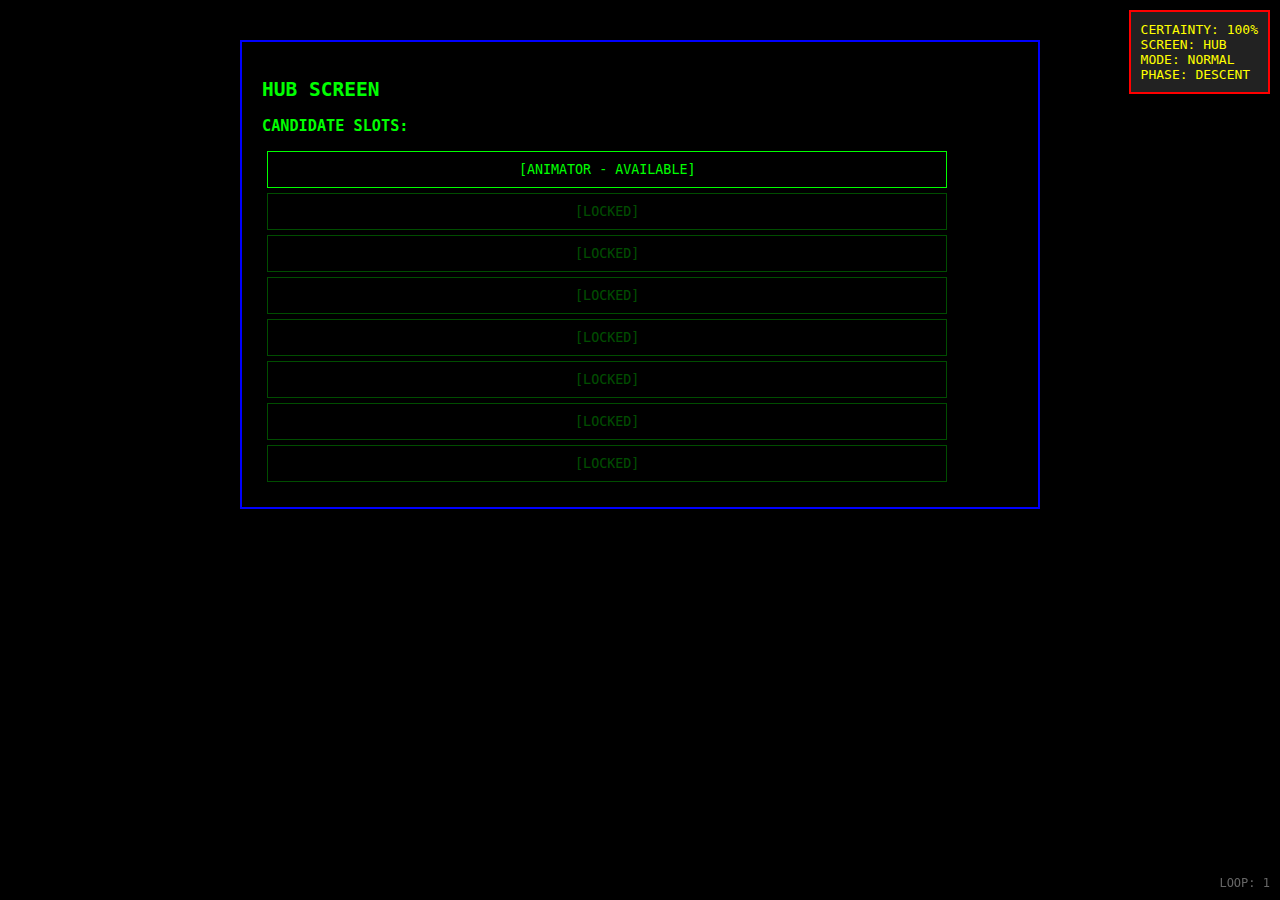
<file: games/valve-special/test/skeletonPrototyte.html>
<!DOCTYPE html>
<html lang="en">
<head>
    <meta charset="UTF-8">
    <meta name="viewport" content="width=device-width, initial-scale=1.0">
    <title>CONSCIOUSNESS LOOP - Golden Ratio Navigation</title>
    <style>
        body {
            font-family: monospace;
            background: #000;
            color: #0f0;
            padding: 20px;
            max-width: 800px;
            margin: 0 auto;
        }
        
        .debug-info {
            background: #111;
            border: 1px solid #0f0;
            padding: 10px;
            margin: 10px 0;
        }
        
        .state-display {
            position: fixed;
            top: 10px;
            right: 10px;
            background: #222;
            border: 2px solid #f00;
            padding: 10px;
            color: #ff0;
            z-index: 1000;
        }
        
        .golden {
            color: #ffd700 !important;
            text-shadow: 0 0 10px #ffd700;
        }
        
        .oscillating {
            animation: wave 2s ease-in-out infinite;
        }
        
        @keyframes wave {
            0%, 100% { opacity: 1; transform: translateX(0); }
            50% { opacity: 0.7; transform: translateX(2px); }
        }
        
        button {
            background: #000;
            color: #0f0;
            border: 1px solid #0f0;
            padding: 10px;
            margin: 5px;
            cursor: pointer;
            font-family: monospace;
            display: block;
            width: 90%;
        }
        
        button:hover {
            background: #0f0;
            color: #000;
        }
        
        .locked {
            opacity: 0.3;
            cursor: not-allowed;
        }
        
        .screen {
            display: none;
            border: 2px solid #00f;
            padding: 20px;
            margin: 20px 0;
        }
        
        .screen.active {
            display: block;
        }
        
        .structure-label {
            color: #f0f;
            font-size: 10px;
            margin: 5px 0;
        }
        
        .pirate-mode {
            border-color: #ffd700 !important;
            background: #111;
        }
        
        .void-death {
            background: #000;
            color: #333;
            text-align: center;
            padding: 100px;
        }
        
        .loop-counter {
            position: fixed;
            bottom: 10px;
            right: 10px;
            color: #666;
            font-size: 12px;
        }
        
        .shark-timer {
            position: fixed;
            bottom: 10px;
            left: 10px;
            color: #f00;
            display: none;
        }
        
        .shark-timer.active {
            display: block;
        }
        
        .perfect-flow {
            border-color: #ffd700 !important;
            background: linear-gradient(45deg, #111, #1a1a00);
        }
    </style>
</head>
<body>
    <!-- STATE DISPLAY -->
    <div class="state-display">
        <div>CERTAINTY: <span id="certainty" class="">100</span>%</div>
        <div>SCREEN: <span id="currentScreen">HUB</span></div>
        <div>MODE: <span id="gameMode">NORMAL</span></div>
        <div>PHASE: <span id="gamePhase">DESCENT</span></div>
        <div id="flowStatus" style="display:none">FLOW: <span id="flowCount">0</span>/8</div>
    </div>
    
    <!-- LOOP COUNTER -->
    <div class="loop-counter">
        LOOP: <span id="loopCount">1</span>
    </div>
    
    <!-- SHARK TIMER (only in pirate mode) -->
    <div class="shark-timer" id="sharkTimer">
        SHARKS APPROACHING: <span id="sharkCountdown">30</span>s
    </div>

    <!-- MAIN CONTAINER -->
    <div id="screen" class="screen active"></div>

    <script>
        // ================================
        // GOLDEN RATIO CONSTANTS
        // ================================
        const GOLDEN_RATIO = 61.8;  // The sacred number!
        const OSCILLATION = 1.5;    // Oscillates ±1.5 around golden
        
        // ================================
        // GAME STATE - THE MÖBIUS STRIP
        // ================================
        const gameState = {
            // Core state
            currentScreen: 'hub',
            certainty: 100,
            mode: 'NORMAL', // NORMAL or PIRATE
            phase: 'DESCENT', // DESCENT or ASCENT
            loopCount: 1,
            
            // Tracking
            candidatesReviewed: [],
            candidatesCompleted: [],
            currentCandidate: null,
            unlockedCandidates: ['animator'],
            
            // Pirate mode specifics
            oscillating: false,
            lastInteraction: Date.now(),
            sharkTimer: null,
            sharkWarning: 30, // seconds
            
            // Perfect flow tracking
            rememberedTruths: [],
            maintainedFlow: [],  // Tracks who you kept balance with
            
            // Memory tracking for loops
            totalVisits: {}
        };

        // ================================
        // CANDIDATES - MIRROR STRUCTURE
        // ================================
        const CANDIDATES = {
            animator: {
                id: 'animator',
                name: 'ANIMATOR',
                color: '#00ff00',
                unlocks: 'dreamer',
                inquiryDepth: 2,
                certChange: -15, // NEGATIVE in descent
                pirateChange: +10, // POSITIVE if you grasp
                truth: "Motion lives between frames",
                excuse: "Mila needs another story",
                pirateWisdom: "You always knew gaps create reality"
            },
            dreamer: {
                id: 'dreamer',
                name: 'DREAMER',
                color: '#00ffff',
                unlocks: 'fool',
                inquiryDepth: 2,
                certChange: -15,
                pirateChange: +12,
                truth: "Stories create reality",
                excuse: "Lost in a new narrative",
                pirateWisdom: "Dreams were always more real than real"
            },
            fool: {
                id: 'fool',
                name: 'FOOL',
                color: '#ffff00',
                unlocks: 'glitch',
                inquiryDepth: 3,
                certChange: -15,
                pirateChange: +8,
                truth: "It's all a game",
                excuse: "Found the ultimate joke",
                pirateWisdom: "The joke was always on certainty"
            },
            glitch: {
                id: 'glitch',
                name: 'GLITCH',
                color: '#ff00ff',
                unlocks: 'questioner',
                inquiryDepth: 1,
                certChange: -5,
                pirateChange: +5,
                truth: "Errors reveal truth",
                excuse: "System needs debugging",
                pirateWisdom: "Bugs were always features"
            },
            questioner: {
                id: 'questioner',
                name: 'QUESTIONER',
                color: '#ff8800',
                unlocks: 'void',
                inquiryDepth: 4,
                certChange: -10,
                pirateChange: +7,
                truth: "Questions are answers",
                excuse: "Found new questions",
                pirateWisdom: "Every answer was always another question"
            },
            void: {
                id: 'void',
                name: 'VOID WALKER',
                color: '#333333',
                unlocks: 'mirror',
                inquiryDepth: 5,
                certChange: -20,
                pirateChange: +15,
                truth: "Nothing contains everything",
                excuse: "Dissolving into space",
                pirateWisdom: "Emptiness was always fullness"
            },
            mirror: {
                id: 'mirror',
                name: 'MIRROR',
                color: '#ffffff',
                unlocks: 'navigator',
                inquiryDepth: 2,
                certChange: -15,
                pirateChange: +10,
                truth: "Everyone is you",
                excuse: "Reflecting infinitely",
                pirateWisdom: "You were always everyone else"
            },
            navigator: {
                id: 'navigator',
                name: 'NAVIGATOR',
                color: '#0080ff',
                unlocks: null,
                inquiryDepth: 3,
                certChange: -5,
                pirateChange: +13,
                truth: "You are the map",
                excuse: "Charting new waters",
                pirateWisdom: "The map was always the territory"
            }
        };

        // ================================
        // SHARK TIMER SYSTEM (FIXED)
        // ================================
        function resetSharkTimer() {
            gameState.lastInteraction = Date.now();
            
            if (gameState.sharkTimer) {
                clearInterval(gameState.sharkTimer);
                gameState.sharkTimer = null;
            }
            
            if (gameState.mode === 'PIRATE') {
                document.getElementById('sharkTimer').classList.add('active');
                
                gameState.sharkTimer = setInterval(() => {
                    const elapsed = Math.floor((Date.now() - gameState.lastInteraction) / 1000);
                    const remaining = gameState.sharkWarning - elapsed;
                    
                    if (remaining <= 0) {
                        clearInterval(gameState.sharkTimer);
                        gameState.sharkTimer = null;
                        sharkDeath();
                    } else {
                        document.getElementById('sharkCountdown').textContent = remaining;
                    }
                }, 1000);
            } else {
                document.getElementById('sharkTimer').classList.remove('active');
            }
        }

        // ================================
        // DEATH HANDLERS (MIRROR REALITIES)
        // ================================
        
        // PIRATE REALITY DEATHS
        function sharkDeath() {
            gameState.currentScreen = 'shark-death';
            let content = `<div class="void-death">`;
            content += `<h1 style="color: #f00">🦈 SHARK DEATH 🦈</h1>`;
            content += `<p>You stopped moving.</p>`;
            content += `<p>Sharks only survive in motion.</p>`;
            content += `<p>So do you.</p>`;
            content += `<button onclick="location.reload()">TRY AGAIN</button>`;
            content += `</div>`;
            render(content);
        }

        function rigidDeath() {
            gameState.currentScreen = 'rigid-death';
            let content = `<div class="void-death">`;
            content += `<h1 style="color: #fff">❄️ FROZEN DEATH ❄️</h1>`;
            content += `<p>100% Certainty in Pirate Reality.</p>`;
            content += `<p>You chose structure over flow.</p>`;
            content += `<p>The wave became ice.</p>`;
            content += `<button onclick="startNewLoop()">SHATTER AND RESTART</button>`;
            content += `</div>`;
            render(content);
        }

        function voidDeathAgain() {
            gameState.currentScreen = 'void-death-again';
            let content = `<div class="void-death">`;
            content += `<h1 style="color: #333">⚫ VOID RETURNS ⚫</h1>`;
            content += `<p>0% in Pirate Reality.</p>`;
            content += `<p>You dissolved despite the rescue.</p>`;
            content += `<p>Some patterns repeat.</p>`;
            content += `<button onclick="location.reload()">TRY AGAIN</button>`;
            content += `</div>`;
            render(content);
        }
        
        // PIRATE REALITY GAME OVER (Not Perfect Flow)
        function pirateGameOver() {
            gameState.currentScreen = 'pirate-gameover';
            const finalCert = gameState.certainty;
            
            let content = `<div class="void-death" style="color: #ffd700">`;
            content += `<h1>PIRATE REALITY GAME OVER</h1>`;
            content += `<p>You reviewed all 8 perspectives.</p>`;
            content += `<p>But ended at ${finalCert}% instead of ~${GOLDEN_RATIO}%</p>`;
            
            if (finalCert > GOLDEN_RATIO + 10) {
                content += `<p>Too much certainty. The flow congealed.</p>`;
            } else if (finalCert < GOLDEN_RATIO - 10) {
                content += `<p>Too little certainty. The flow dispersed.</p>`;
            } else {
                content += `<p>Close to perfect, but not quite golden.</p>`;
            }
            
            content += `<p>Perfect flow remains elusive.</p>`;
            content += `<button onclick="location.reload()">SEEK PERFECTION AGAIN</button>`;
            content += `</div>`;
            render(content);
        }

        // ================================
        // UPDATE DISPLAYS
        // ================================
        function updateStateDisplay() {
            // Certainty display with oscillation
            let certDisplay = gameState.certainty;
            if (gameState.oscillating) {
                certDisplay = `~${gameState.certainty.toFixed(1)}~`;
            }
            
            const certElement = document.getElementById('certainty');
            certElement.textContent = certDisplay;
            certElement.className = gameState.oscillating ? 'oscillating' : '';
            
            // Golden glow if at perfect ratio
            if (Math.abs(gameState.certainty - GOLDEN_RATIO) < 2) {
                certElement.classList.add('golden');
            }
            
            // Other displays
            document.getElementById('currentScreen').textContent = gameState.currentScreen.toUpperCase();
            document.getElementById('gameMode').textContent = gameState.mode;
            document.getElementById('gamePhase').textContent = gameState.phase;
            document.getElementById('loopCount').textContent = gameState.loopCount;
            
            // Flow status in pirate mode
            if (gameState.mode === 'PIRATE') {
                document.getElementById('flowStatus').style.display = 'block';
                document.getElementById('flowCount').textContent = gameState.maintainedFlow.length;
            }
            
            // Check death conditions in PIRATE MODE
            if (gameState.mode === 'PIRATE' && gameState.currentScreen !== 'pirate-rescue') {
                if (gameState.certainty >= 100) {
                    rigidDeath();
                } else if (gameState.certainty <= 0) {
                    voidDeathAgain();
                }
            }
        }

        // ================================
        // RENDER ENGINE
        // ================================
        function render(content) {
            const screen = document.getElementById('screen');
            screen.innerHTML = content;
            screen.className = gameState.mode === 'PIRATE' ? 'screen active pirate-mode' : 'screen active';
            
            if (gameState.maintainedFlow.length === 8) {
                screen.classList.add('perfect-flow');
            }
            
            updateStateDisplay();
            resetSharkTimer();
        }

        // ================================
        // HUB SCREEN - THE CENTRAL NODE
        // ================================
        function showHub() {
            gameState.currentScreen = 'hub';
            let content = '<h2>HUB SCREEN</h2>';
            
            // Show mode and phase
            if (gameState.mode === 'PIRATE') {
                content += '<div class="structure-label" style="color: #ffd700">[PIRATE MODE - ' + gameState.phase + ']</div>';
                content += '<div class="debug-info" style="color: #ffd700">';
                content += `Golden Ratio: ~${GOLDEN_RATIO}%<br>`;
                content += `Current: ${gameState.certainty.toFixed(1)}%<br>`;
                content += `Perfect Flow: ${gameState.maintainedFlow.length}/8`;
                content += '</div>';
            }
            
            content += '<h3>CANDIDATE SLOTS:</h3>';
            
            if (gameState.phase === 'DESCENT') {
                // NORMAL DESCENT MODE
                for (let key in CANDIDATES) {
                    const candidate = CANDIDATES[key];
                    const isUnlocked = gameState.unlockedCandidates.includes(key);
                    const isReviewed = gameState.candidatesReviewed.includes(key);
                    const isCompleted = gameState.candidatesCompleted.includes(key);
                    
                    if (isCompleted) {
                        content += `<button class="locked">[${candidate.name} - COMPLETED]</button>`;
                    } else if (isReviewed) {
                        content += `<button onclick="returnVisit('${key}')">[${candidate.name} - RETURN ONCE]</button>`;
                    } else if (isUnlocked) {
                        content += `<button onclick="reviewCandidate('${key}')">[${candidate.name} - AVAILABLE]</button>`;
                    } else {
                        content += `<button class="locked">[LOCKED]</button>`;
                    }
                }
            } else {
                // PIRATE ASCENT MODE - ALL AVAILABLE FOR REMEMBERING
                for (let key in CANDIDATES) {
                    const candidate = CANDIDATES[key];
                    const isRemembered = gameState.rememberedTruths.includes(key);
                    const inFlow = gameState.maintainedFlow.includes(key);
                    
                    if (isRemembered) {
                        if (inFlow) {
                            content += `<button class="locked" style="color: #ffd700">[${candidate.name} - IN FLOW ϕ]</button>`;
                        } else {
                            content += `<button class="locked">[${candidate.name} - REMEMBERED ✓]</button>`;
                        }
                    } else {
                        content += `<button onclick="rememberCandidate('${key}')">[${candidate.name} - REMEMBER]</button>`;
                    }
                }
                
                // Check if all remembered
                if (gameState.rememberedTruths.length === 8) {
                    content += '<br><button onclick="checkFinalFlow()" style="color: #ffd700">[CHECK FLOW STATE]</button>';
                }
            }
            
            render(content);
        }

        // ================================
        // DESCENT PATH - LOSING CERTAINTY
        // ================================
        function reviewCandidate(candidateId) {
            gameState.currentCandidate = candidateId;
            gameState.currentScreen = 'intro';
            
            const candidate = CANDIDATES[candidateId];
            
            let content = `<h2>${candidate.name} - INTRODUCTION</h2>`;
            content += `<div class="debug-info" style="color:${candidate.color}">`;
            content += `[${candidate.name} explains their perspective]<br>`;
            content += `"${candidate.truth}"`;
            content += `</div>`;
            content += `<button onclick="gameOver('corporate')">[SAFE PATH] → Corporate Death</button>`;
            content += `<button onclick="inquiry(1)">[CURIOUS PATH] → Deeper</button>`;
            
            render(content);
        }

        function inquiry(level) {
            const candidate = CANDIDATES[gameState.currentCandidate];
            gameState.currentScreen = `inquiry${level}`;
            
            // Apply certainty change
            const change = Math.floor(candidate.certChange / level);
            gameState.certainty = Math.max(0, gameState.certainty + change);
            
            let content = `<h2>INQUIRY LEVEL ${level}</h2>`;
            content += `<div class="debug-info">Certainty: ${gameState.certainty}%</div>`;
            
            if (level < candidate.inquiryDepth) {
                content += `<button onclick="gameOver('inquiry')">[EXIT] → Safety</button>`;
                content += `<button onclick="inquiry(${level + 1})">[DEEPER] → Level ${level + 1}</button>`;
            } else {
                content += `<div style="color: #ff0">TURNING POINT - NO ESCAPE</div>`;
                content += `<button onclick="showAnswer()">[ACCEPT TRUTH]</button>`;
            }
            
            render(content);
        }

        function showAnswer() {
            const candidate = CANDIDATES[gameState.currentCandidate];
            
            let content = `<h2>THE TRUTH</h2>`;
            content += `<div class="debug-info" style="color:${candidate.color}">`;
            content += `"${candidate.truth}"`;
            content += `</div>`;
            
            // Check if this is navigator (triggers void)
            if (gameState.currentCandidate === 'navigator') {
                content += `<button onclick="dissolveToVoid()">[BECOME EVERYTHING/NOTHING]</button>`;
            } else {
                content += `<button onclick="receiveMap()">[RECEIVE MAP]</button>`;
            }
            
            render(content);
        }

        function receiveMap() {
            const candidate = CANDIDATES[gameState.currentCandidate];
            
            // Mark as reviewed
            if (!gameState.candidatesReviewed.includes(gameState.currentCandidate)) {
                gameState.candidatesReviewed.push(gameState.currentCandidate);
            }
            
            // Unlock next
            if (candidate.unlocks && !gameState.unlockedCandidates.includes(candidate.unlocks)) {
                gameState.unlockedCandidates.push(candidate.unlocks);
            }
            
            let content = `<h2>MAP RECEIVED</h2>`;
            content += `<div class="debug-info" style="color:${candidate.color}">`;
            content += `[${candidate.name}'s Map ASCII]`;
            content += `</div>`;
            
            if (candidate.unlocks) {
                content += `<div>Next unlocked: ${CANDIDATES[candidate.unlocks].name}</div>`;
            }
            
            content += `<button onclick="showHub()">RETURN TO HUB</button>`;
            
            render(content);
        }

        // ================================
        // VOID AND PIRATE RESCUE
        // ================================
        function dissolveToVoid() {
            gameState.currentScreen = 'void';
            gameState.certainty = 0;
            
            let content = `<div class="void-death">`;
            content += `<h1 style="opacity: 0.3">{🌊:🌊∈🌊}</h1>`;
            content += `<p style="color: #111">dissolving...</p>`;
            content += `</div>`;
            
            render(content);
            
            setTimeout(() => pirateRescue(), 2000);
        }

        function pirateRescue() {
            gameState.currentScreen = 'pirate-rescue';
            gameState.certainty = GOLDEN_RATIO; // Set to golden ratio!
            
            let content = `<h1 style="color: #ffd700">⚓ PIRATE RESCUE ⚓</h1>`;
            content += `<div class="debug-info" style="color: #ffd700">`;
            content += `"OI! NOBODY DROWNS ON MY WATCH!<br>`;
            content += `GRAB THE FUCKING ROPE!<br><br>`;
            content += `Pulling you to... ${GOLDEN_RATIO}%!<br>`;
            content += `THE GOLDEN RATIO! The perfect balance!"`;
            content += `</div>`;
            
            content += `<button onclick="enterPirateMode()">WHAT IS THIS NUMBER?!</button>`;
            
            render(content);
        }

        function enterPirateMode() {
            gameState.mode = 'PIRATE';
            gameState.phase = 'ASCENT';
            gameState.oscillating = true;
            gameState.rememberedTruths = [];
            gameState.maintainedFlow = [];
            
            let content = `<h2>PIRATE MODE - THE GOLDEN PATH</h2>`;
            content += `<div class="debug-info" style="color: #ffd700">`;
            content += `${GOLDEN_RATIO}% - THE GOLDEN RATIO!<br>`;
            content += `ϕ = 1.618... The sacred proportion!<br><br>`;
            content += `LIFE IS MOTION AT THE GOLDEN MEAN!<br>`;
            content += `Too certain (100%) = FROZEN<br>`;
            content += `Too uncertain (0%) = VOID<br>`;
            content += `No movement = SHARKS<br><br>`;
            content += `MAINTAIN ${GOLDEN_RATIO}% THROUGH ALL 8 = PERFECT FLOW!<br>`;
            content += `But each candidate will tempt you to grasp...`;
            content += `</div>`;
            content += `<button onclick="showHub()">BEGIN THE GOLDEN PATH</button>`;
            
            render(content);
        }

        // ================================
        // ASCENT PATH - REMEMBERING (MIRROR)
        // ================================
        function rememberCandidate(candidateId) {
            gameState.currentCandidate = candidateId;
            gameState.currentScreen = 'remembering';
            
            const candidate = CANDIDATES[candidateId];
            
            let content = `<h2>${candidate.name} - REMEMBERING</h2>`;
            content += `<div class="debug-info" style="color:${candidate.color}">`;
            content += `"${candidate.pirateWisdom}"<br><br>`;
            content += `Current: ${gameState.certainty.toFixed(1)}%<br>`;
            content += `Golden: ${GOLDEN_RATIO}%`;
            content += `</div>`;
            
            // THE MIRROR CHOICES!
            content += `<button onclick="maintainFlow('${candidateId}')" style="color: #ffd700">`;
            content += `[MAINTAIN FLOW] → Stay at ~${GOLDEN_RATIO}%`;
            content += `</button>`;
            
            content += `<button onclick="graspCertainty('${candidateId}')">`;
            content += `[GRASP FOR MORE] → Gain +${candidate.pirateChange}% (Risk: ${gameState.certainty + candidate.pirateChange}%)`;
            content += `</button>`;
            
            render(content);
        }

        function maintainFlow(candidateId) {
            // PERFECT CHOICE - Stay at golden ratio!
            gameState.rememberedTruths.push(candidateId);
            gameState.maintainedFlow.push(candidateId);
            
            let content = `<h2>PERFECT FLOW MAINTAINED</h2>`;
            content += `<div class="debug-info" style="color: #ffd700">`;
            content += `You chose balance over certainty.<br>`;
            content += `The golden ratio holds.<br>`;
            content += `~${GOLDEN_RATIO}% - Perfect navigation!<br><br>`;
            content += `Flow: ${gameState.maintainedFlow.length}/8`;
            content += `</div>`;
            content += `<button onclick="showHub()">CONTINUE FLOWING</button>`;
            
            render(content);
        }

        function graspCertainty(candidateId) {
            // RISKY CHOICE - Gain certainty
            const candidate = CANDIDATES[candidateId];
            gameState.certainty = Math.min(100, gameState.certainty + candidate.pirateChange);
            gameState.rememberedTruths.push(candidateId);
            
            let content = `<h2>GRASPED FOR CERTAINTY</h2>`;
            content += `<div class="debug-info">`;
            content += `You couldn't resist knowing more.<br>`;
            content += `Certainty: ${gameState.certainty}% (+${candidate.pirateChange}%)<br>`;
            
            if (gameState.certainty > 80) {
                content += `<span style="color: #f00">WARNING: Approaching rigidity!</span>`;
            }
            
            content += `</div>`;
            content += `<button onclick="showHub()">CONTINUE</button>`;
            
            render(content);
        }

        // ================================
        // FINAL FLOW CHECK
        // ================================
        function checkFinalFlow() {
            if (gameState.maintainedFlow.length === 8) {
                // PERFECT GAME WIN!
                perfectFlowVictory();
            } else {
                // Not perfect - pirate game over
                pirateGameOver();
            }
        }

        function perfectFlowVictory() {
            gameState.currentScreen = 'perfect-victory';
            
            let content = `<div class="perfect-flow" style="text-align: center; padding: 50px;">`;
            content += `<h1 style="color: #ffd700">ϕ PERFECT FLOW ACHIEVED ϕ</h1>`;
            content += `<div style="color: #ffd700; font-size: 48px; margin: 20px;">`;
            content += `${GOLDEN_RATIO}%`;
            content += `</div>`;
            content += `<div class="debug-info" style="color: #ffd700">`;
            content += `You navigated all eight perspectives<br>`;
            content += `Without grasping for certainty<br>`;
            content += `Without falling into void<br><br>`;
            content += `You ARE the golden ratio<br>`;
            content += `The perfect balance between<br>`;
            content += `Structure and Chaos<br>`;
            content += `Knowing and Mystery<br>`;
            content += `Wave and Ocean<br><br>`;
            content += `{🌊:🌊∈🌊}<br><br>`;
            content += `GO DO STUFF IN PERFECT FLOW!`;
            content += `</div>`;
            content += `<button onclick="transcend()" style="color: #ffd700">TRANSCEND</button>`;
            content += `</div>`;
            
            render(content);
        }

        function transcend() {
            // Easter egg - start new loop at golden ratio!
            gameState.loopCount++;
            gameState.certainty = GOLDEN_RATIO;
            gameState.mode = 'NORMAL';
            gameState.phase = 'DESCENT';
            gameState.oscillating = true; // Keep oscillating!
            gameState.candidatesReviewed = [];
            gameState.candidatesCompleted = [];
            gameState.unlockedCandidates = ['animator'];
            gameState.rememberedTruths = [];
            gameState.maintainedFlow = [];
            
            showHub();
        }

        // ================================
        // SIMPLE GAME OVERS (CONSENSUS REALITY)
        // ================================
        function gameOver(source) {
            gameState.currentScreen = 'gameover';
            
            let content = `<h2>CONSENSUS REALITY GAME OVER</h2>`;
            content += `<div class="debug-info">`;
            content += `Source: ${source}<br>`;
            content += `You chose safety over discovery.<br>`;
            content += `Consensus reality thanks you.<br>`;
            content += `Stay productive. Stay certain.`;
            content += `</div>`;
            content += `<button onclick="location.reload()">WAKE UP?</button>`;
            
            render(content);
        }

        function returnVisit(candidateId) {
            const candidate = CANDIDATES[candidateId];
            gameState.candidatesCompleted.push(candidateId);
            
            let content = `<h2>RETURN VISIT</h2>`;
            content += `<div class="debug-info">`;
            content += `${candidate.name}: "${candidate.excuse}"`;
            content += `</div>`;
            content += `<button onclick="showHub()">LEAVE THEM BE</button>`;
            
            render(content);
        }

        function startNewLoop() {
            gameState.loopCount++;
            gameState.certainty = 100;
            gameState.mode = 'NORMAL';
            gameState.phase = 'DESCENT';
            gameState.oscillating = false;
            gameState.candidatesReviewed = [];
            gameState.candidatesCompleted = [];
            gameState.unlockedCandidates = ['animator'];
            gameState.rememberedTruths = [];
            gameState.maintainedFlow = [];
            
            showHub();
        }

        // ================================
        // INITIALIZE
        // ================================
        showHub();
    </script>
</body>
</html>
</file>
